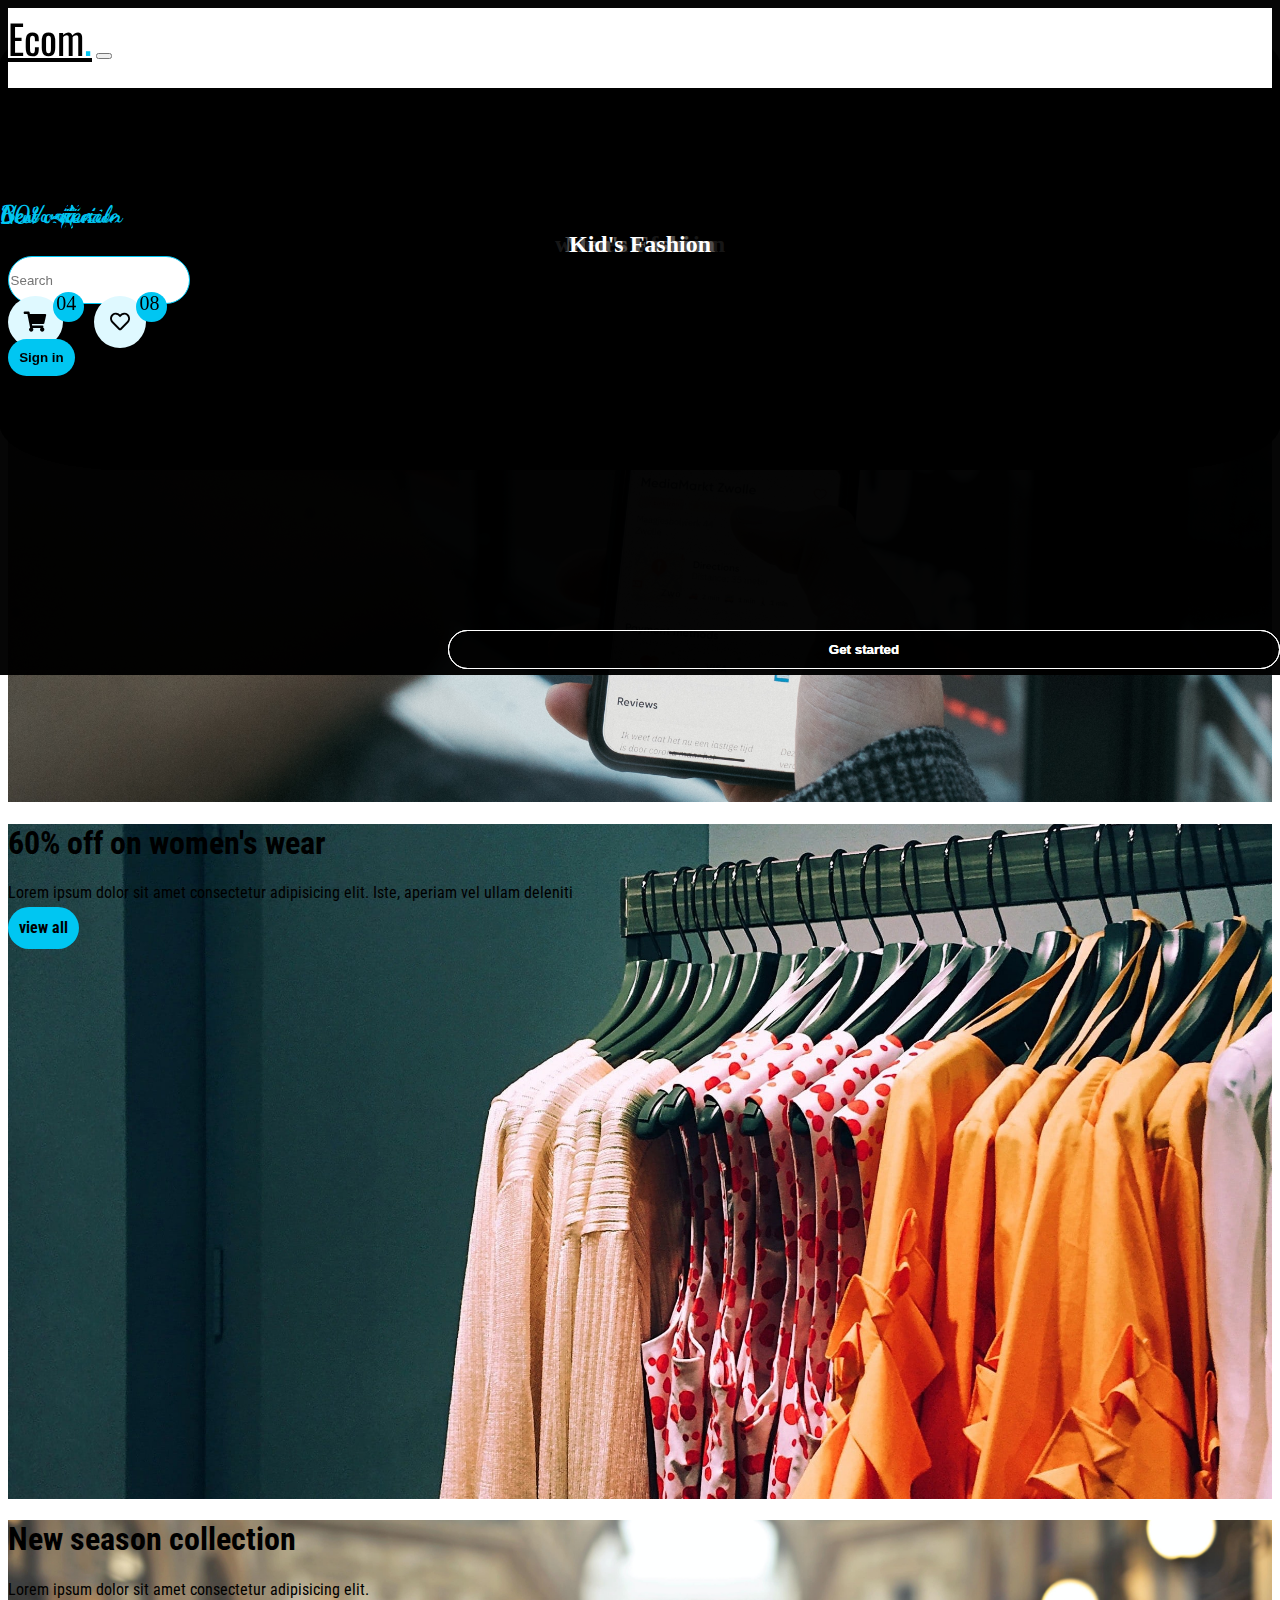
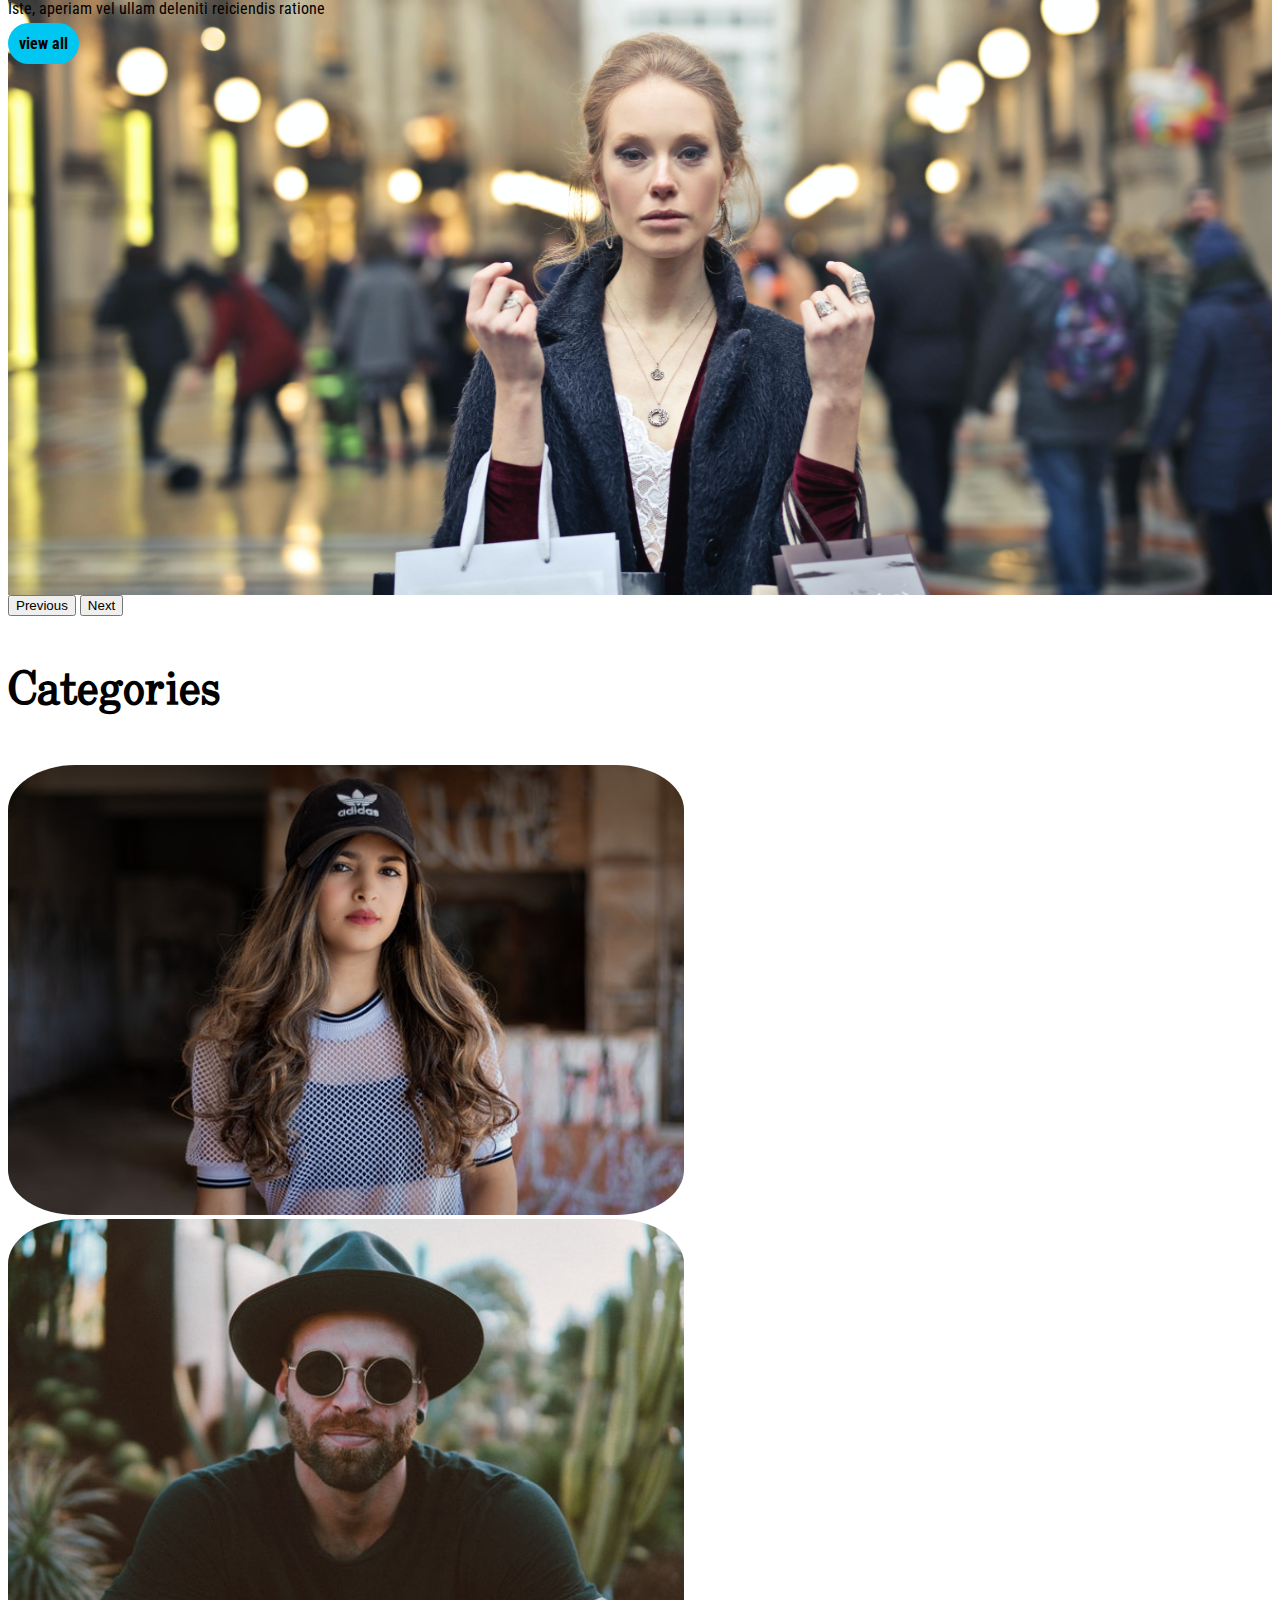
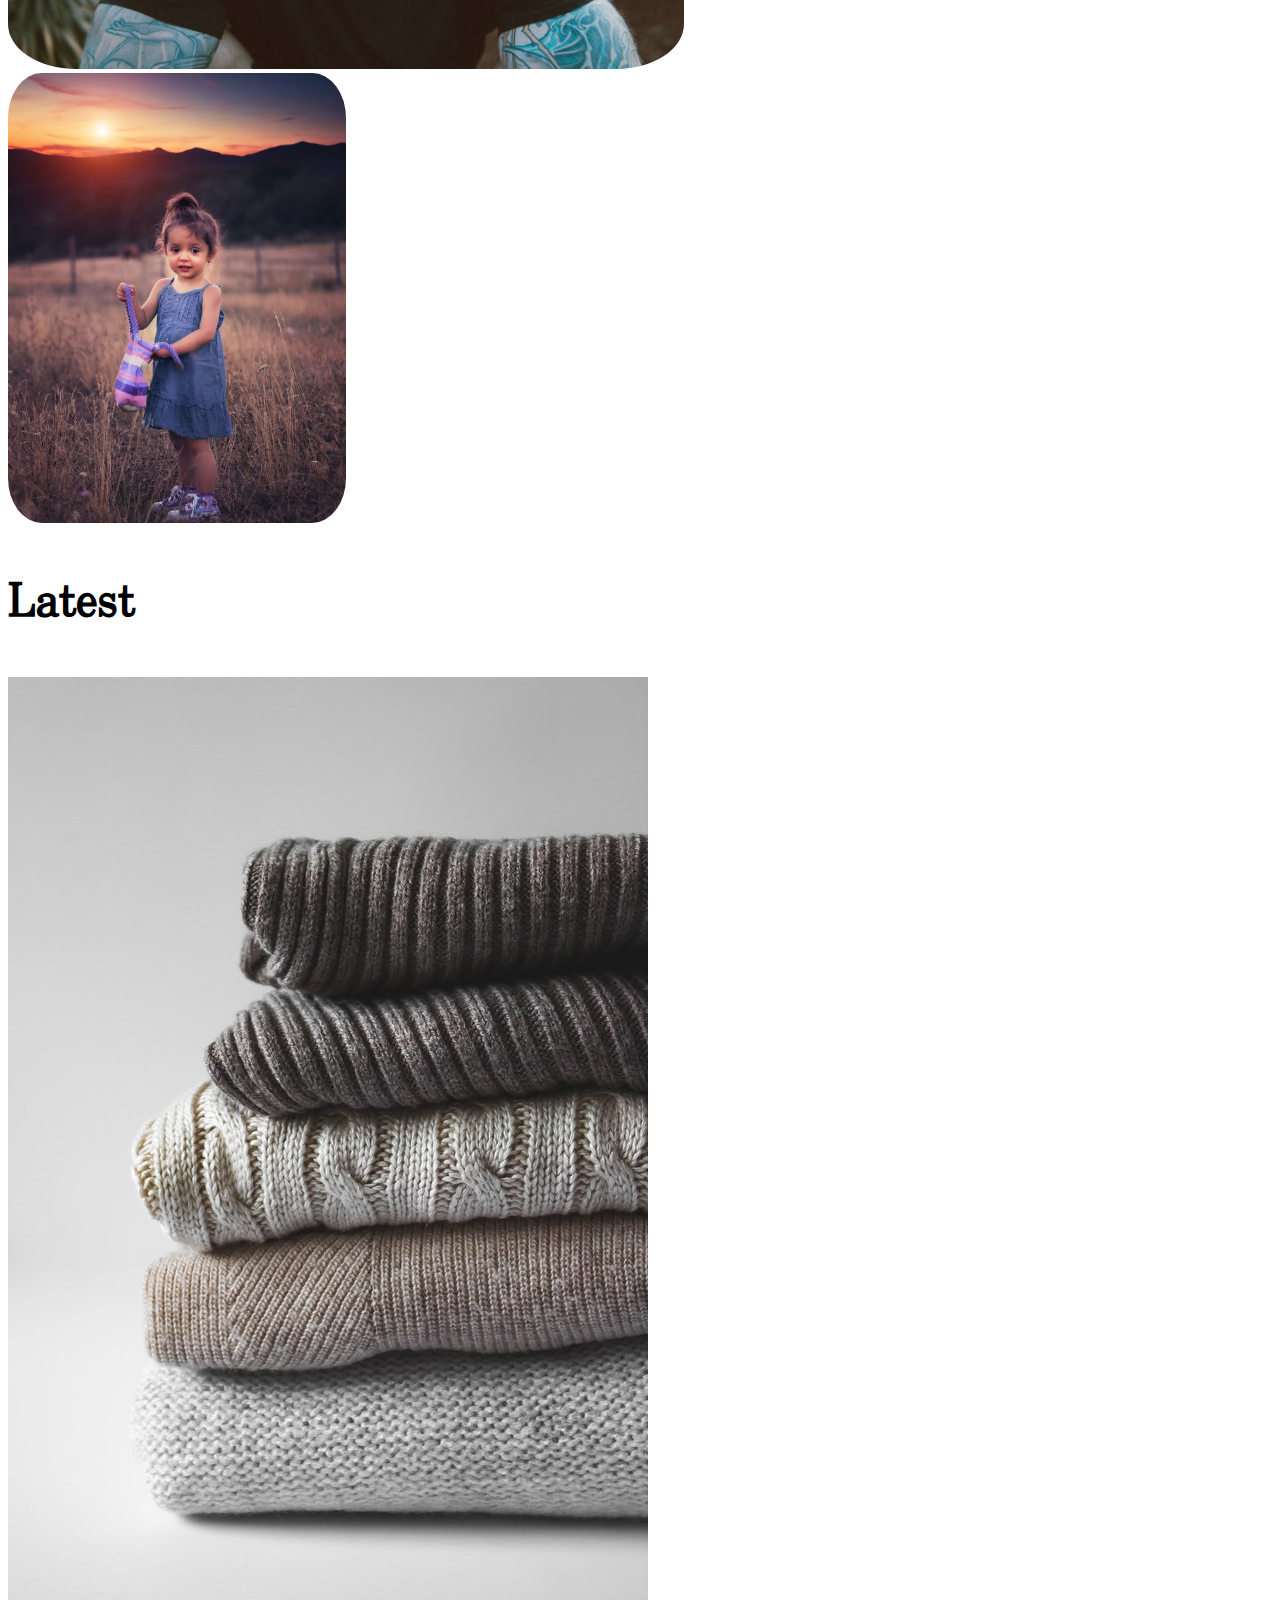
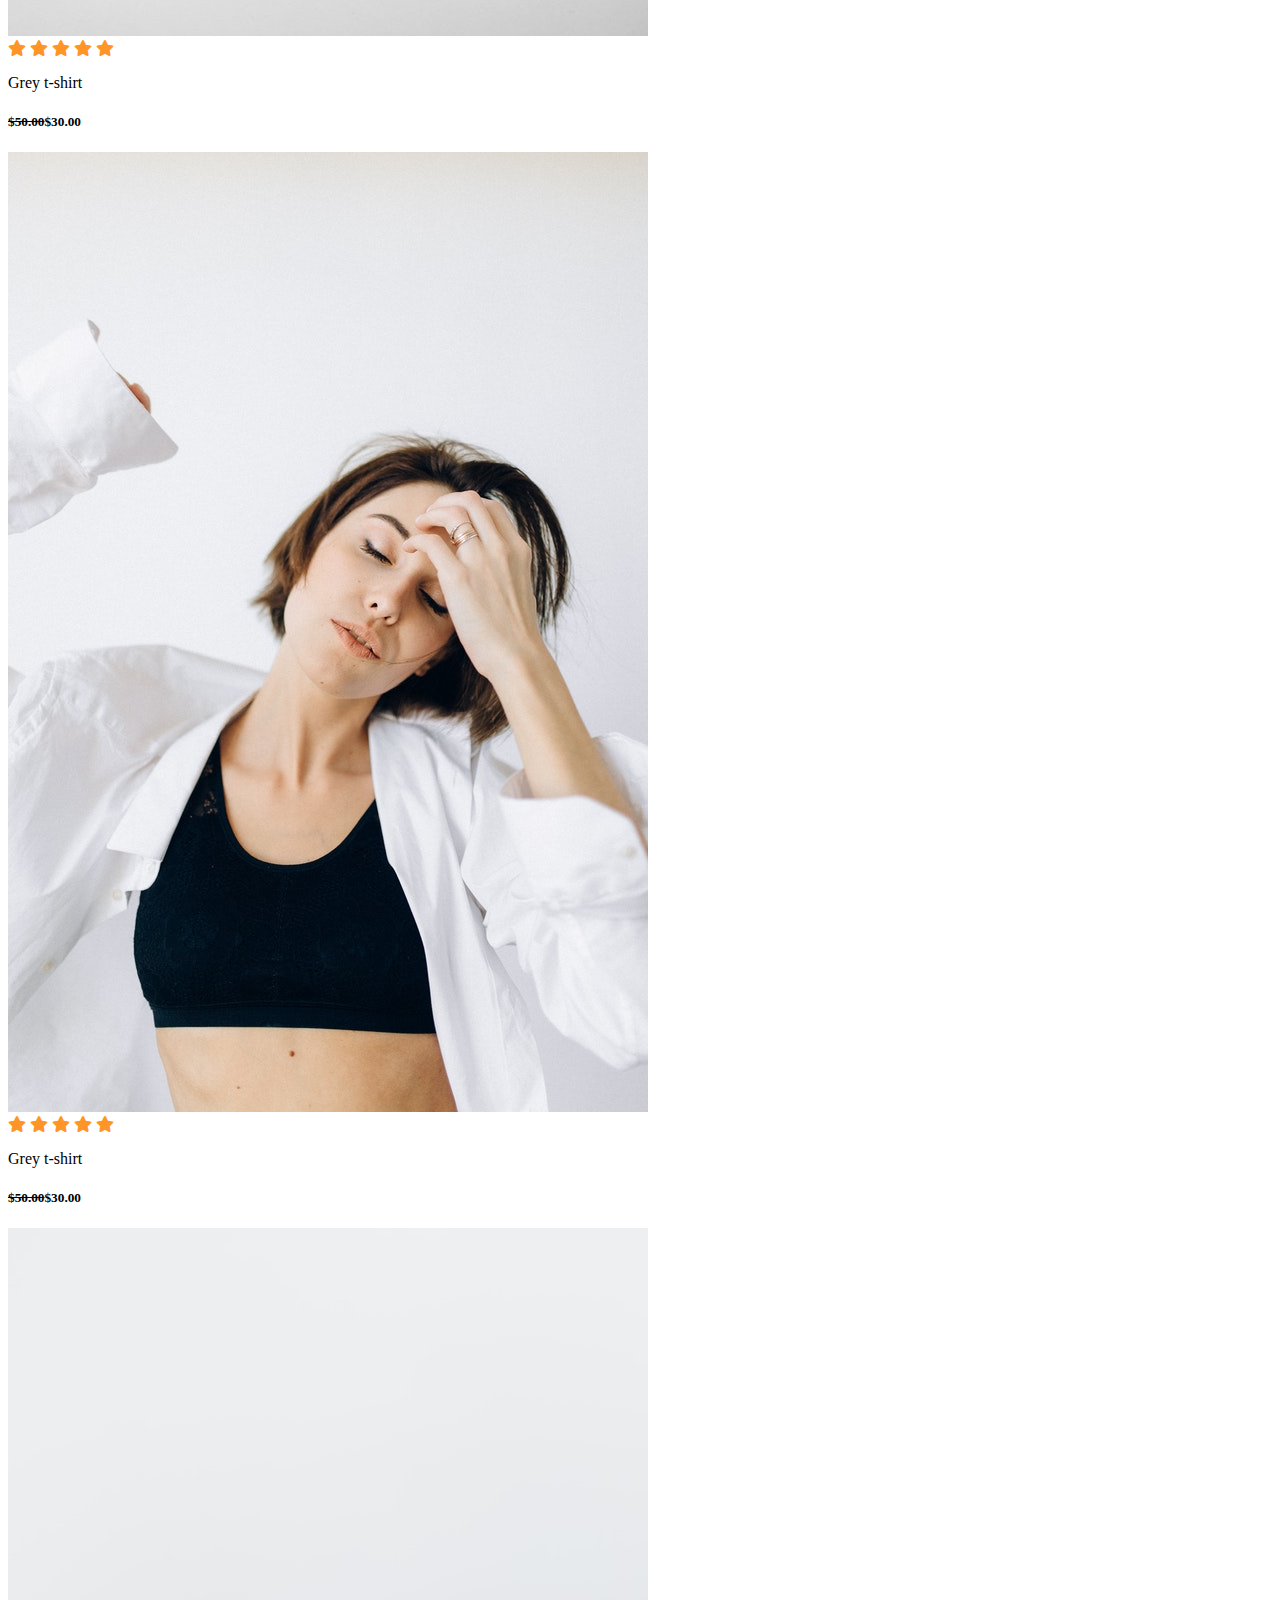
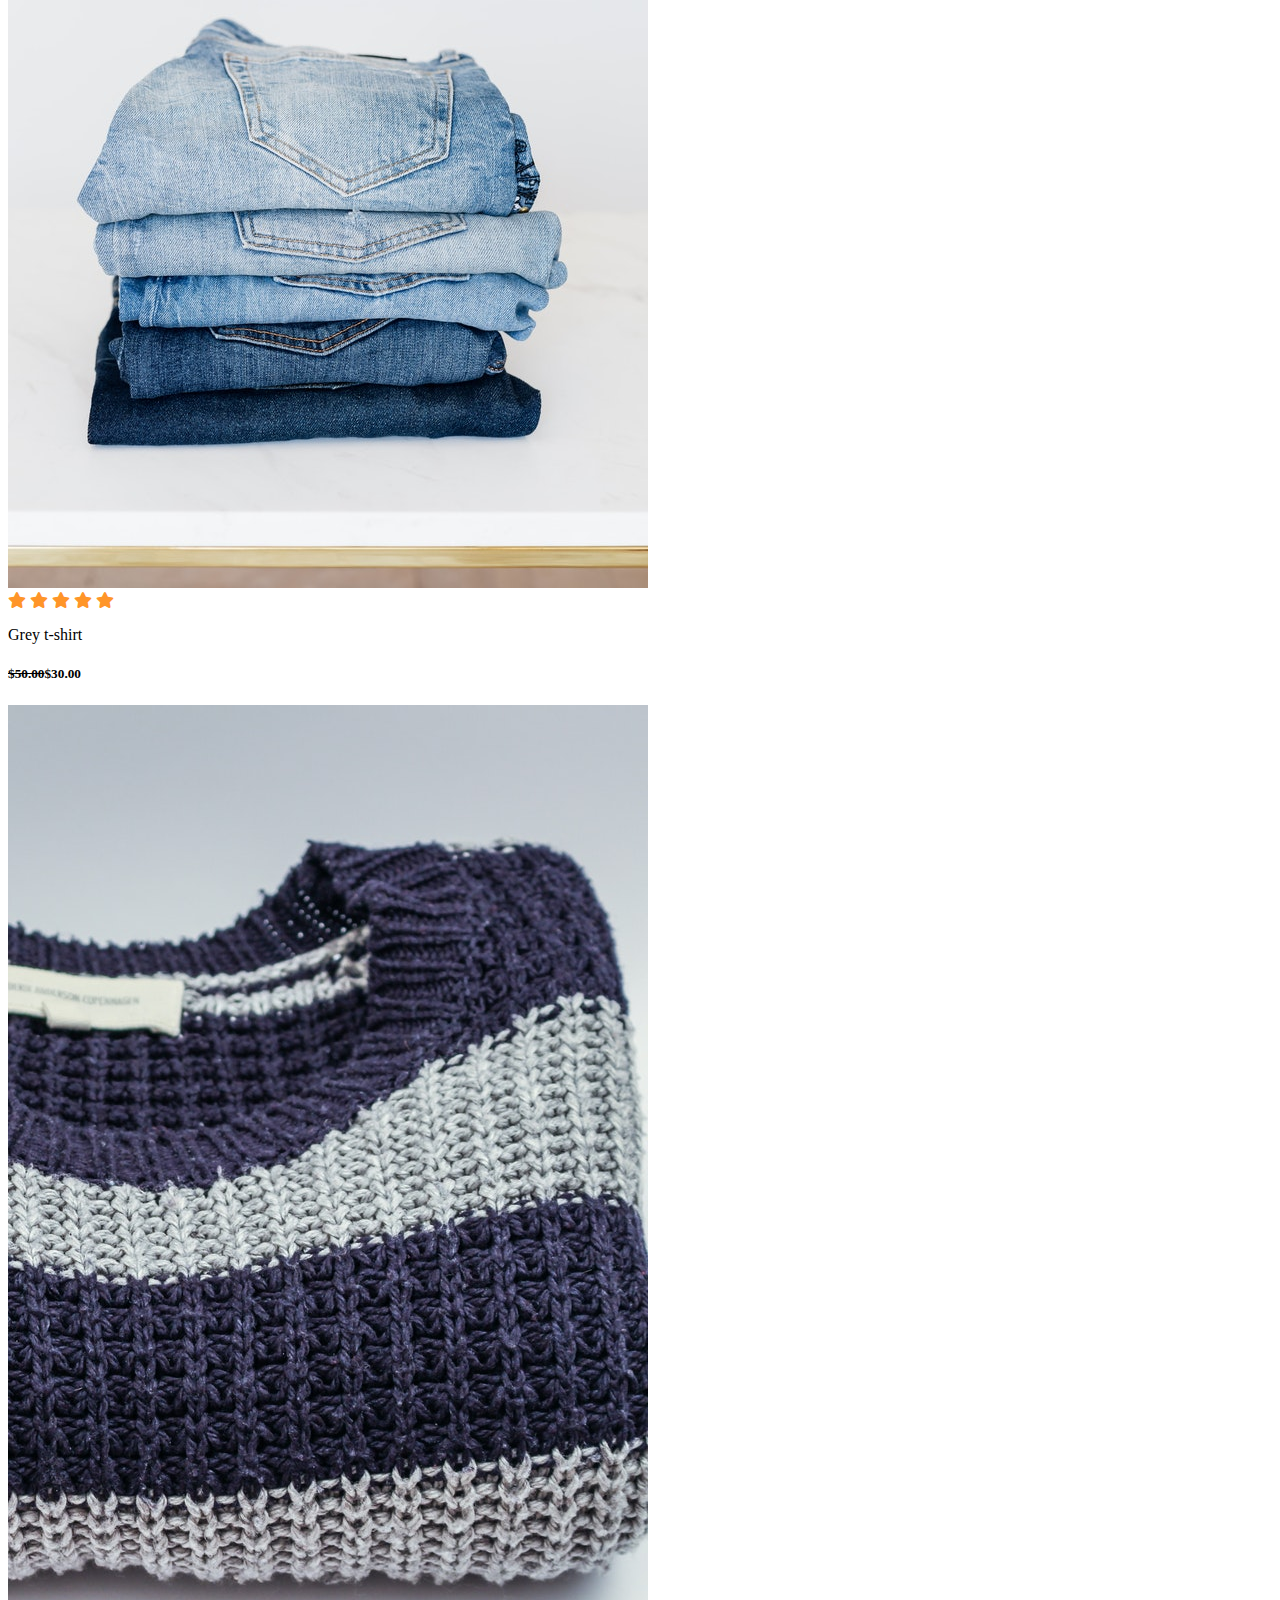
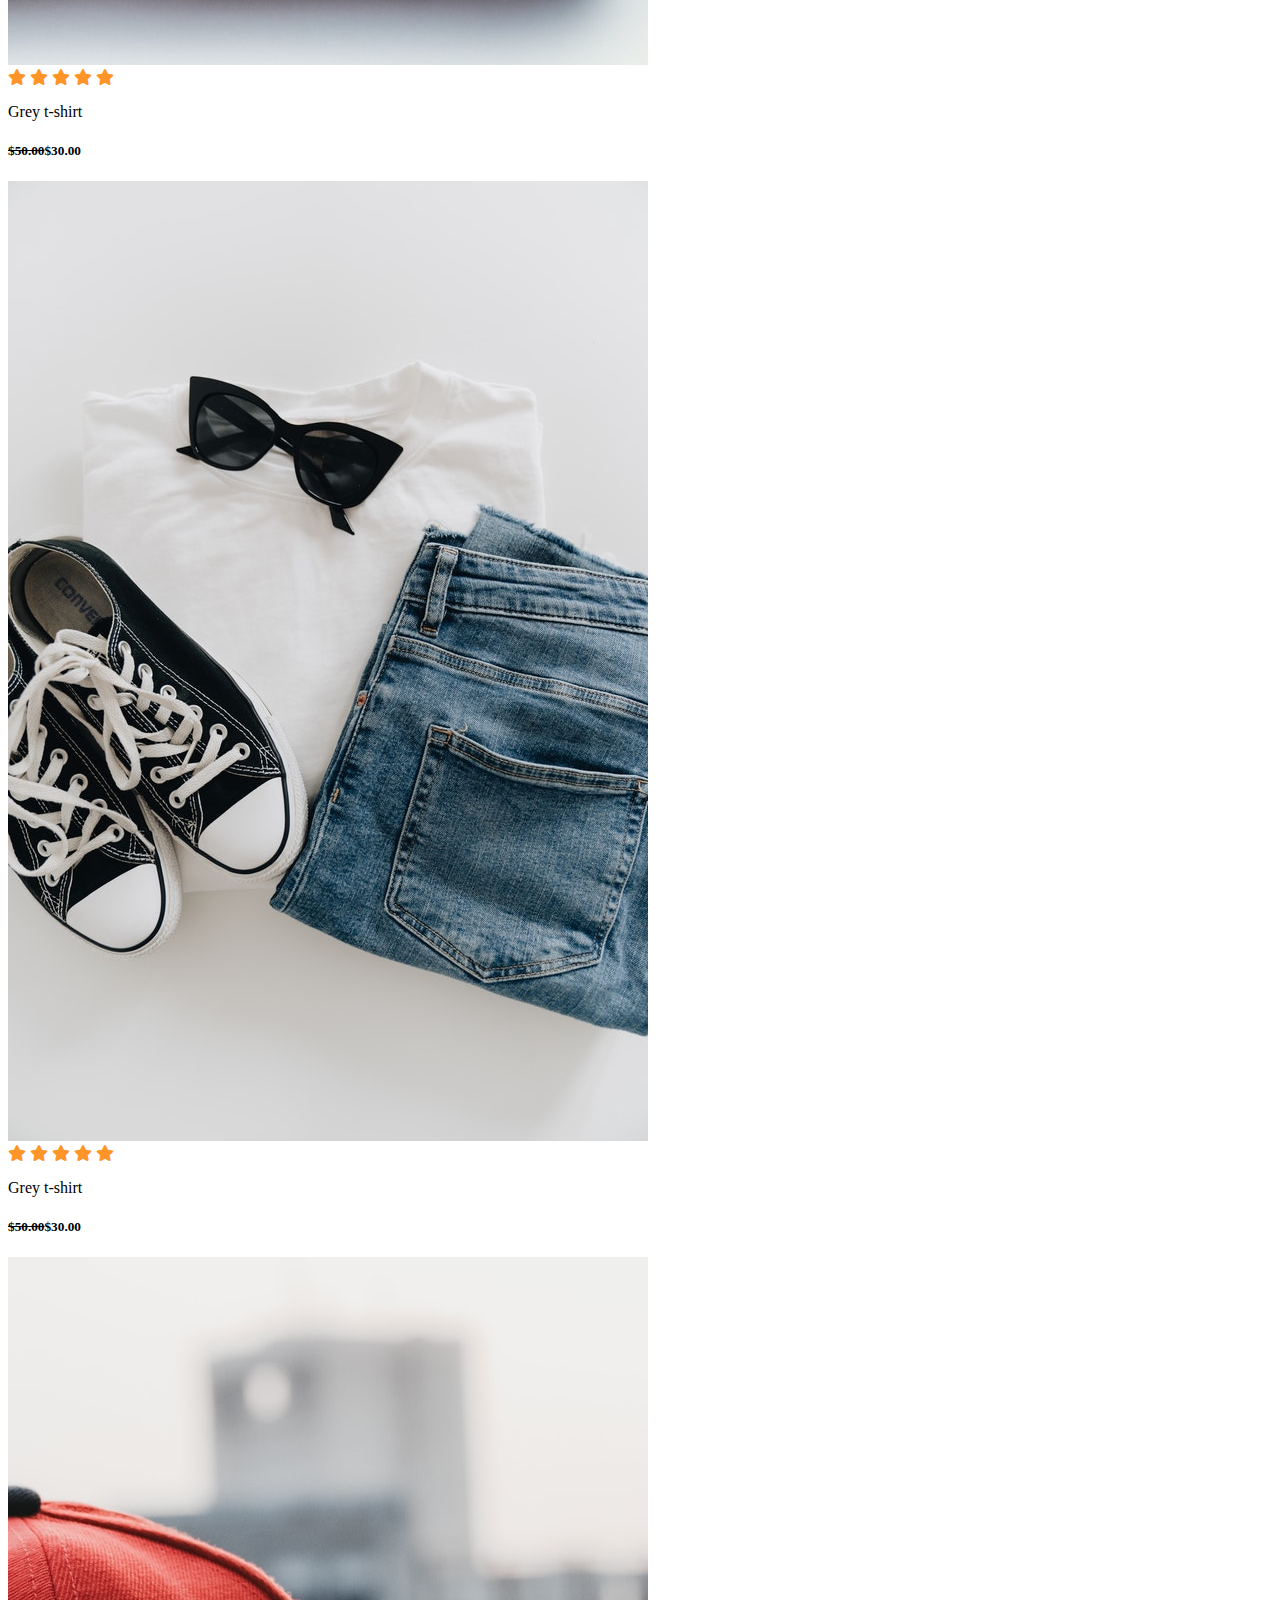
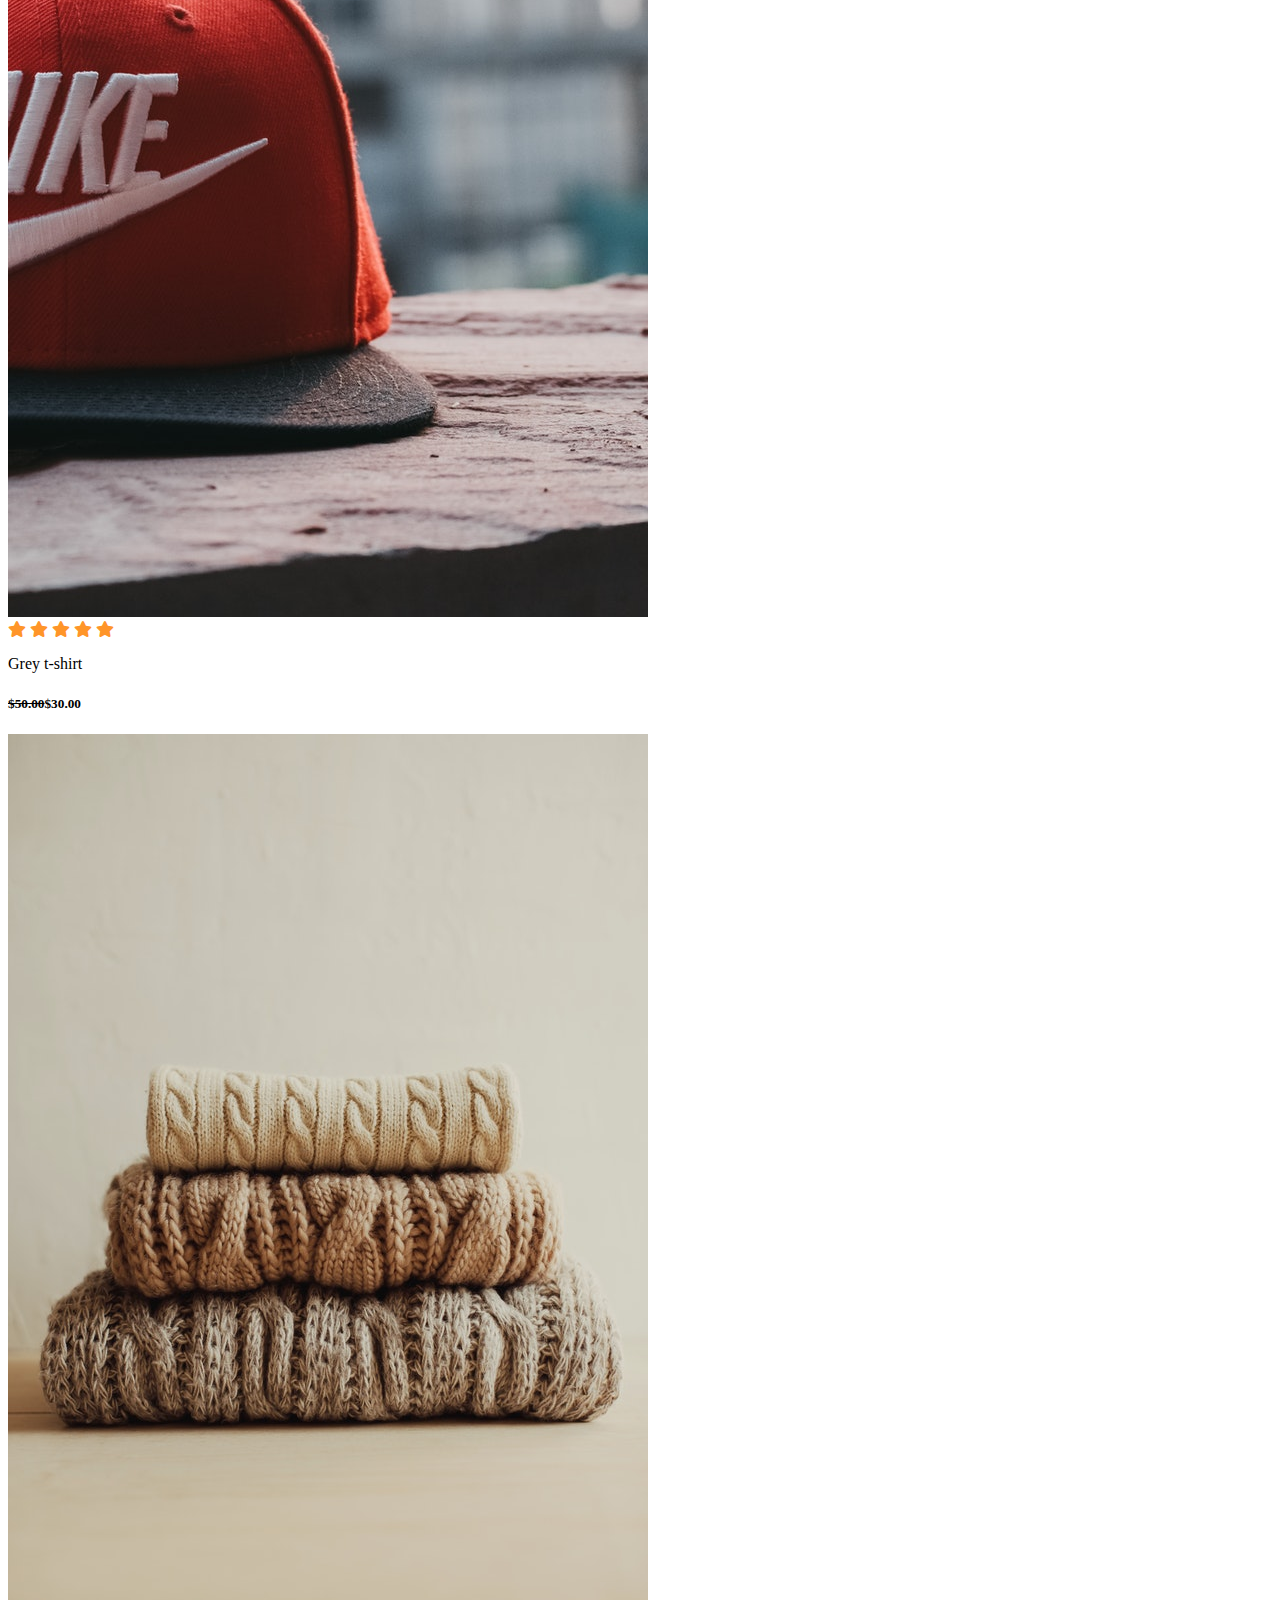
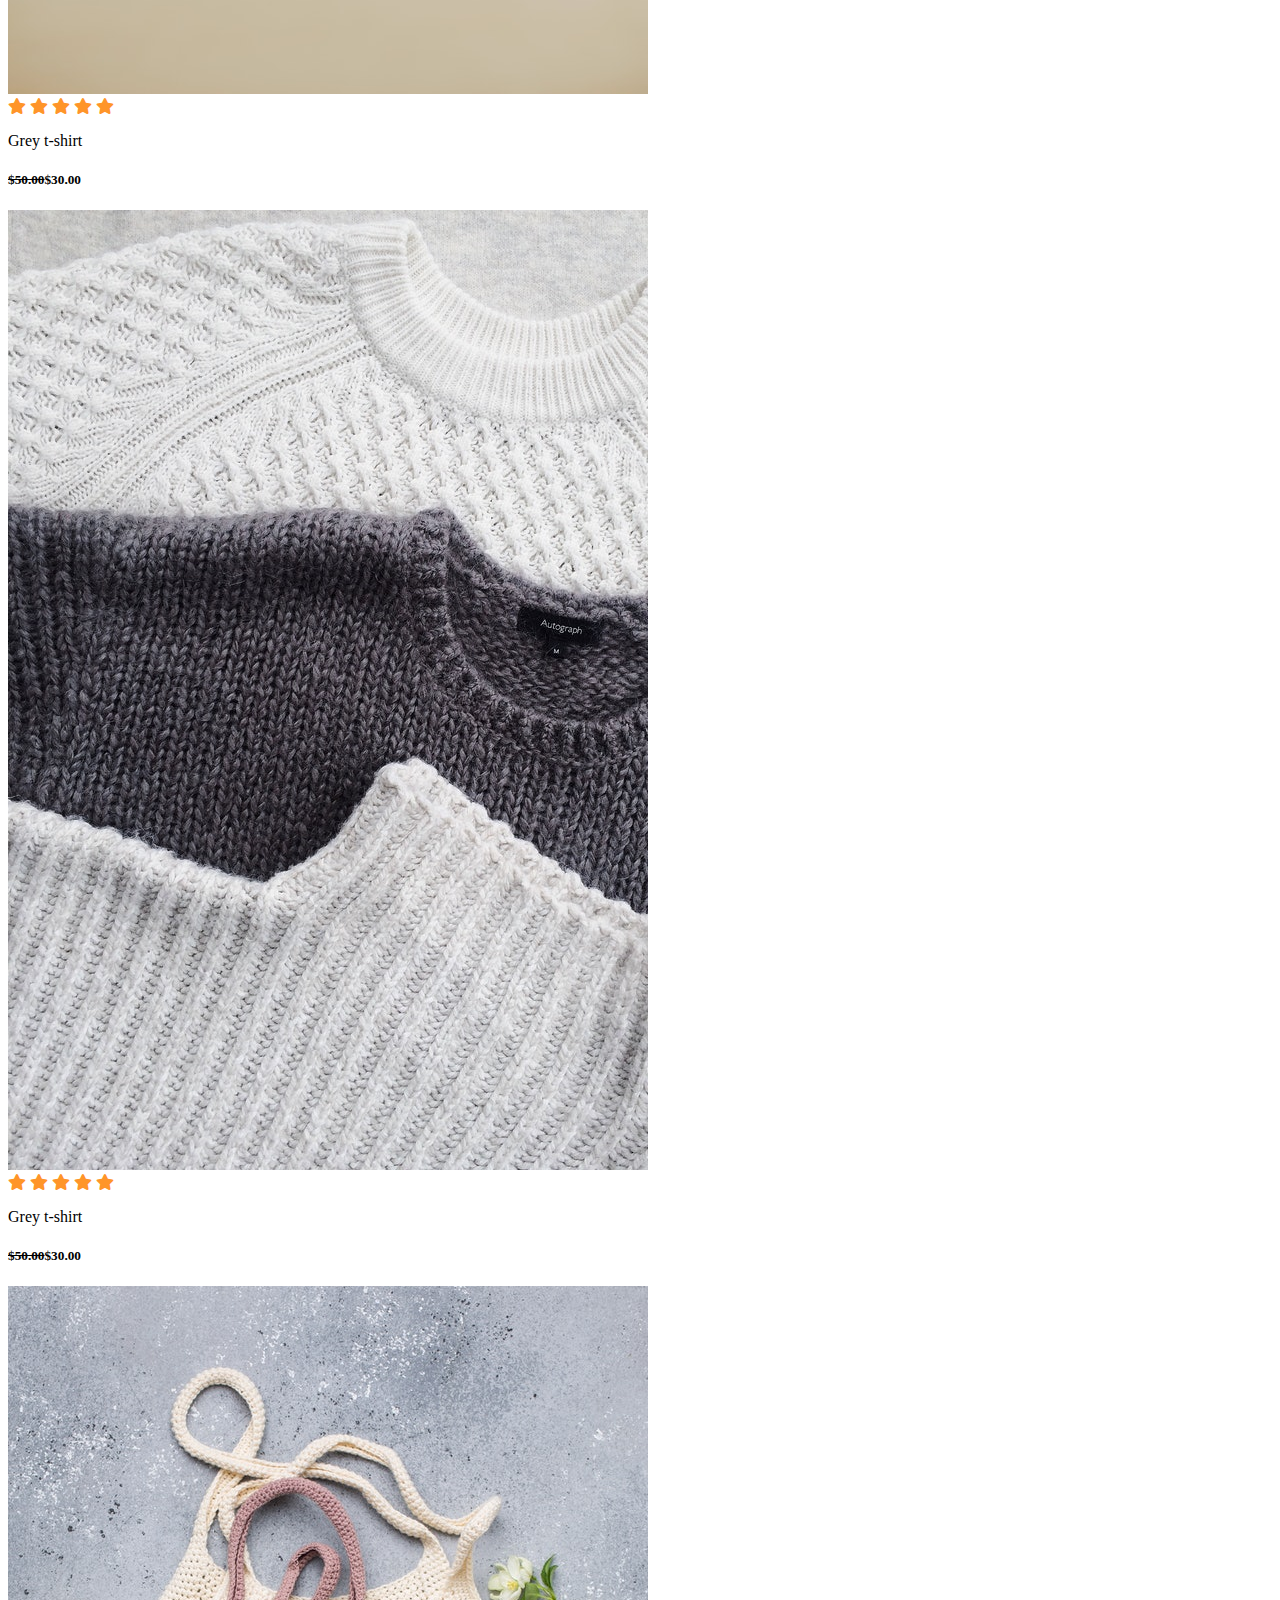
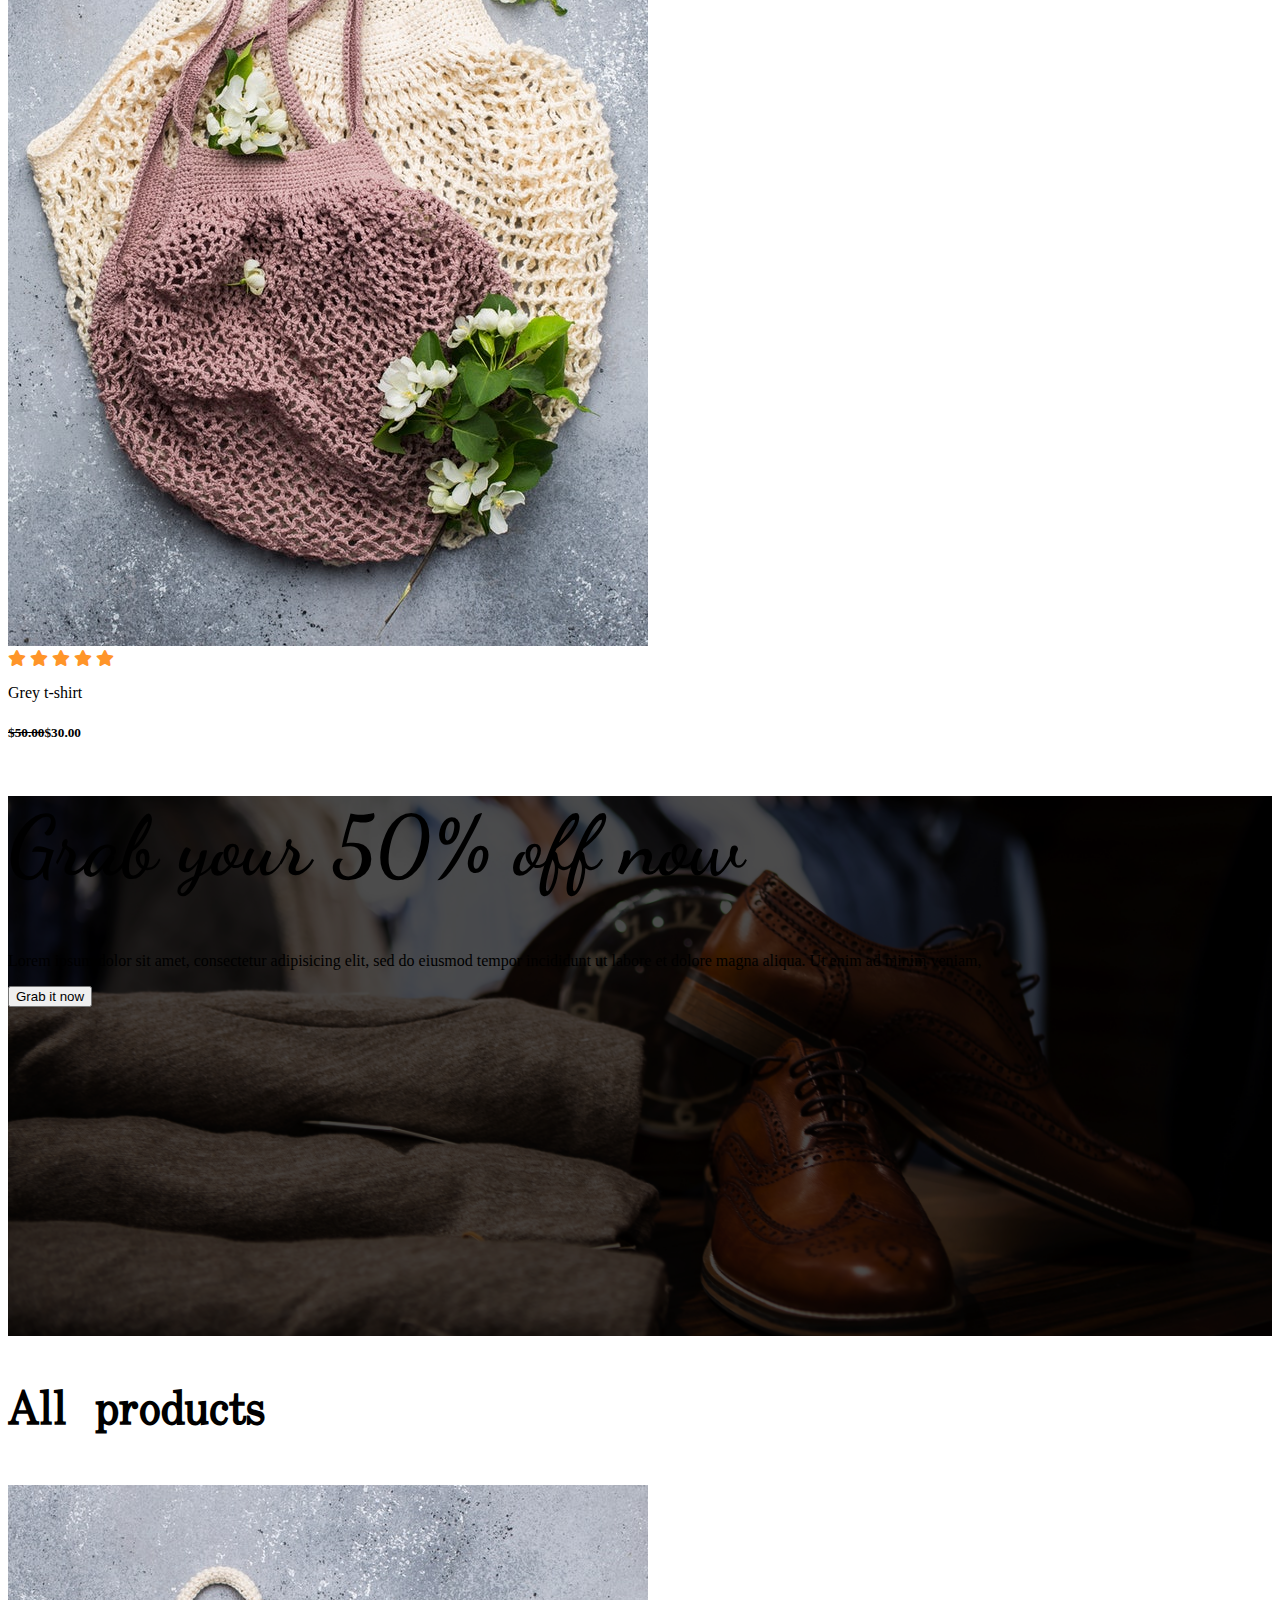
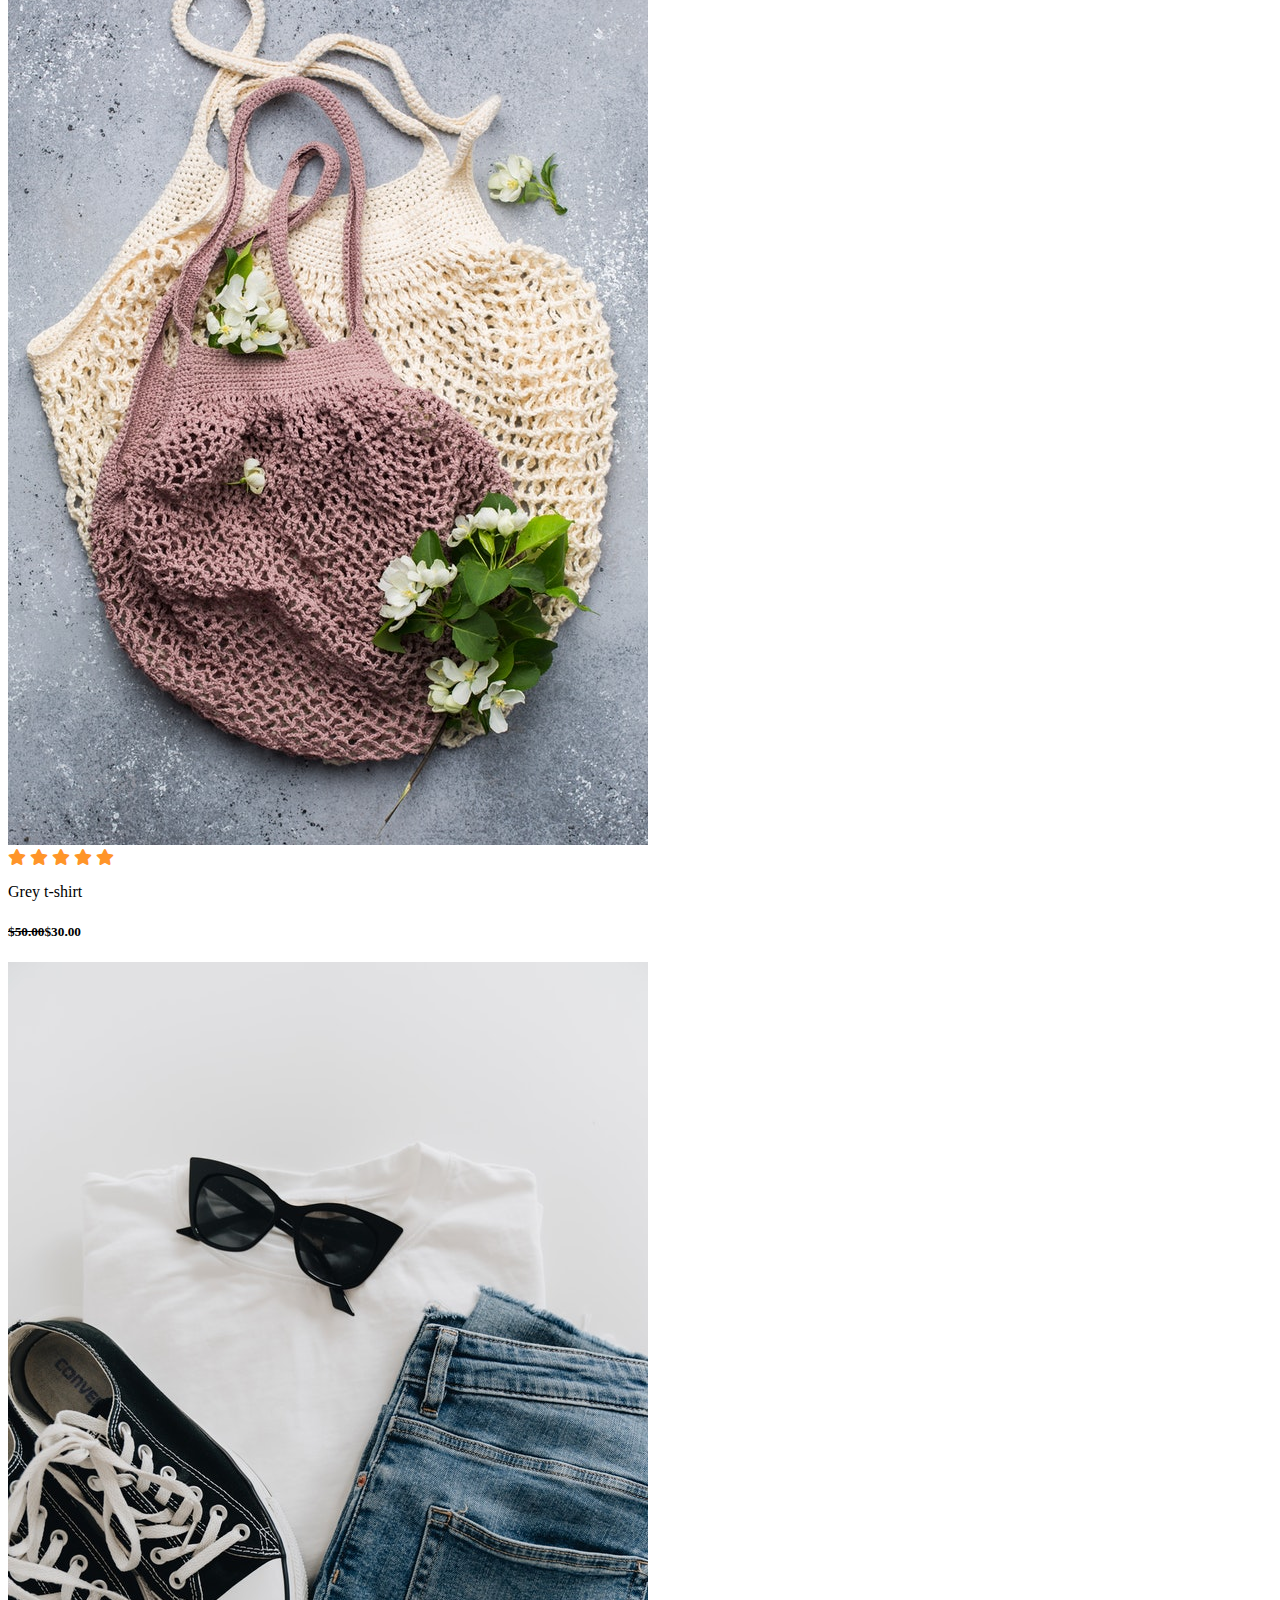
<file: index.html>
<!doctype html>
<html lang="en">
  <head>
    <!-- Required meta tags -->
    <meta charset="utf-8">
    <meta name="viewport" content="width=device-width, initial-scale=1">
    <link rel="stylesheet" href="style.css">
    <link rel="stylesheet" href="mobile.css">
    <!-- Bootstrap CSS -->
    <link rel="stylesheet" href="https://cdnjs.cloudflare.com/ajax/libs/font-awesome/5.15.4/css/all.min.css" integrity="sha512-1ycn6IcaQQ40/MKBW2W4Rhis/DbILU74C1vSrLJxCq57o941Ym01SwNsOMqvEBFlcgUa6xLiPY/NS5R+E6ztJQ==" crossorigin="anonymous" referrerpolicy="no-referrer" />
    <link href="https://cdn.jsdelivr.net/npm/bootstrap@5.0.2/dist/css/bootstrap.min.css" rel="stylesheet" integrity="sha384-EVSTQN3/azprG1Anm3QDgpJLIm9Nao0Yz1ztcQTwFspd3yD65VohhpuuCOmLASjC" crossorigin="anonymous">

    <title>Ecom</title>
  </head>
  <body>
  
    <nav class="navbar navbar-expand-lg navbar-light ">
      <div class="container-fluid">
        <a class="navbar-brand" href="#">Ecom<span class="x">.</span></a>
        <button class="navbar-toggler" type="button" data-bs-toggle="collapse" data-bs-target="#navbarSupportedContent" aria-controls="navbarSupportedContent" aria-expanded="false" aria-label="Toggle navigation">
          <span class="navbar-toggler-icon"></span>
        </button>
        <div class="collapse navbar-collapse" id="navbarSupportedContent">
          <ul class="navbar-nav me-auto mb-2 ms-5 mb-lg-0">
            <li class="nav-item">
              <a class="nav-link active" aria-current="page" href="#">Home</a>
            </li>
            <li class="nav-item">
              <a class="nav-link" href="#">Categories</a>
            </li>
            <li class="nav-item">
              <a class="nav-link" href="#">products</a>
            </li>
            <li class="nav-item">
              <a class="nav-link" href="#">Latest</a>
            </li>
            <li class="nav-item">
              <a class="nav-link" href="#">About</a>
            </li>
            <li class="nav-item">
              <a class="nav-link" href="#">Contact</a>
            </li>
            
            
          </ul>
          <div class="d-flex">
            <input class=" me-2 search" type="search" placeholder="Search" aria-label="Search">
            <span class="icon">
              <a href="/cart.html">
              <i class="fas fa-shopping-cart fa-1x i1"></i>
              </a>
              <span class="icon1">04</span>
              <i class="far fa-heart fa-1x i1"></i>
              <span class="icon1">08</span>
            </span>
            <button class="btn-1" data-bs-toggle="modal" data-bs-target="#exampleModal">Sign in</button>
          </div>
        </div>
      </div>
    </nav>


    <div id="carouselExampleIndicators" class="carousel slide" data-bs-ride="carousel">
      <div class="carousel-indicators">
        <button type="button" data-bs-target="#carouselExampleIndicators" data-bs-slide-to="0" class="active" aria-current="true" aria-label="Slide 1"></button>
        <button type="button" data-bs-target="#carouselExampleIndicators" data-bs-slide-to="1" aria-label="Slide 2"></button>
        <button type="button" data-bs-target="#carouselExampleIndicators" data-bs-slide-to="2" aria-label="Slide 3"></button>
      </div>
      <div class="carousel-inner">
        <div class="carousel-item item1 img-1 active">
          <div class="carousel-caption text-area text-start">
            <h1 class="display-3">New Arrivals</h1>
            <p class="lead">Lorem ipsum dolor, sit amet consectetur <br>
              Veniam aspernatur repudiandae</p>
              <a href="#" class="btn-1">view all</a>
          </div>
        </div>
        <div class="carousel-item item1 img-2">
          <div class="carousel-caption text-area text-center">
            <h1 class="display-3">60% off on women's wear</h1>
            <p class="lead">Lorem ipsum dolor sit amet consectetur adipisicing elit. Iste, aperiam vel ullam deleniti</p>
              <a href="#" class="btn-1">view all</a>
          </div>
        </div>
        <div class="carousel-item item1 img-3">
          <div class="carousel-caption text-area text-end">
            <h1 class="display-3">New season collection</h1>
            <p class="lead">Lorem ipsum dolor sit amet consectetur adipisicing elit. <br>
              Iste, aperiam vel ullam deleniti reiciendis ratione</p>
              <a href="#" class="btn-1">view all</a>
          </div>
        </div>
      </div>
      <button class="carousel-control-prev" type="button" data-bs-target="#carouselExampleIndicators" data-bs-slide="prev">
        <span class="carousel-control-prev-icon" aria-hidden="true"></span>
        <span class="visually-hidden">Previous</span>
      </button>
      <button class="carousel-control-next" type="button" data-bs-target="#carouselExampleIndicators" data-bs-slide="next">
        <span class="carousel-control-next-icon" aria-hidden="true"></span>
        <span class="visually-hidden">Next</span>
      </button>
    </div>
 <section>
   <div class="container text-center">
     <h1 class=" mt-5 mb-5 categories">Categories</h1>
     <div class="row">
       <div class="col-lg-4 mb-5 ">
         <div class="card">
           <h2 class="c-1">New collection</h2>
           <h2 class="c-2 overlay-c">women's fashion</h2>
           <button class="btn-2">Get started</button>
           <img src="images/2.jpg" class="img-card">
         </div>
       </div>
       <div class="col-lg-4 mb-5">
        <div class="card">
          <h2 class="c-1">60% off sale</h2>
          <h2 class="c-2 overlay-c">Men's Fashion</h2>
          <button class="btn-2">Get started</button>
          <img src="images/3.jpg" class="img-card">
        </div>
      </div>
      <div class="col-lg-4">
        <div class="card">
          <h2 class="c-1">Best value</h2>
          <h2 class="c-2 overlay-c">Kid's Fashion</h2>
          <button class="btn-2">Get started</button>
          <img src="images/4.jpg" class="img-card">
        </div>
      </div>
     </div>
   </div>
 </section>

<section>
  <div class="container text-center">
    <h1 class="mb-5 mt-5 categories">Latest</h1>

    <div class="row">
      <div class="col-sm-4">
        <div class="card card-1">
          <a href="/view.html">
          <img src="images/5.jpg" class="card-img-top" alt="">
          </a>
          <div class="card-body">
            <div class="star">
              <i class="fas fa-star"></i>
              <i class="fas fa-star"></i>
              <i class="fas fa-star"></i>
              <i class="fas fa-star"></i>
              <i class="fas fa-star"></i>
            </div>
            <p class="card-text lead">Grey t-shirt</p>
            <h5 class="card-title"><s class="text-danger">$50.00</s>$30.00</h5>
          </div>
        </div>
      </div>

      <div class="col-sm-4">
        <div class="card card-1">
         
          <img src="images/6.jpg" class="card-img-top" alt="">
          
          <div class="card-body">
            <div class="star">
              <i class="fas fa-star"></i>
              <i class="fas fa-star"></i>
              <i class="fas fa-star"></i>
              <i class="fas fa-star"></i>
              <i class="fas fa-star"></i>
            </div>
            <p class="card-text lead">Grey t-shirt</p>
            <h5 class="card-title"><s class="text-danger">$50.00</s>$30.00</h5>
          </div>
        </div>
      </div>

      <div class="col-sm-4">
        <div class="card card-1">
         
          <img src="images/7.jpg" class="card-img-top" alt="">
          
          <div class="card-body">
            <div class="star">
              <i class="fas fa-star"></i>
              <i class="fas fa-star"></i>
              <i class="fas fa-star"></i>
              <i class="fas fa-star"></i>
              <i class="fas fa-star"></i>
            </div>
            <p class="card-text lead">Grey t-shirt</p>
            <h5 class="card-title"><s class="text-danger">$50.00</s>$30.00</h5>
          </div>
        </div>
      </div>
    </div>
    <div class="row">
      <div class="col-sm-4">
        <div class="card card-1">
          <a href="/view.html">
          <img src="images/8.jpg" class="card-img-top" alt="">
          </a>
          <div class="card-body">
            <div class="star">
              <i class="fas fa-star"></i>
              <i class="fas fa-star"></i>
              <i class="fas fa-star"></i>
              <i class="fas fa-star"></i>
              <i class="fas fa-star"></i>
            </div>
            <p class="card-text lead">Grey t-shirt</p>
            <h5 class="card-title"><s class="text-danger">$50.00</s>$30.00</h5>
          </div>
        </div>
      </div>
      <div class="col-sm-4">
        <div class="card card-1">
         
          <img src="images/9.jpg" class="card-img-top" alt="">
          
          <div class="card-body">
            <div class="star">
              <i class="fas fa-star"></i>
              <i class="fas fa-star"></i>
              <i class="fas fa-star"></i>
              <i class="fas fa-star"></i>
              <i class="fas fa-star"></i>
            </div>
            <p class="card-text lead">Grey t-shirt</p>
            <h5 class="card-title"><s class="text-danger">$50.00</s>$30.00</h5>
          </div>
        </div>
      </div>

      <div class="col-sm-4">
        <div class="card card-1">
         
          <img src="images/10.jpg" class="card-img-top" alt="">
          
          <div class="card-body">
            <div class="star">
              <i class="fas fa-star"></i>
              <i class="fas fa-star"></i>
              <i class="fas fa-star"></i>
              <i class="fas fa-star"></i>
              <i class="fas fa-star"></i>
            </div>
            <p class="card-text lead">Grey t-shirt</p>
            <h5 class="card-title"><s class="text-danger">$50.00</s>$30.00</h5>
          </div>
        </div>
      </div>

      <div class="row">
        <div class="col-sm-4">
          <div class="card card-1">
            <a href="/view.html">
            <img src="images/11.jpg" class="card-img-top" alt="">
            </a>
            <div class="card-body">
              <div class="star">
                <i class="fas fa-star"></i>
                <i class="fas fa-star"></i>
                <i class="fas fa-star"></i>
                <i class="fas fa-star"></i>
                <i class="fas fa-star"></i>
              </div>
              <p class="card-text lead">Grey t-shirt</p>
              <h5 class="card-title"><s class="text-danger">$50.00</s>$30.00</h5>
            </div>
          </div>
        </div>
        <div class="col-sm-4">
          <div class="card card-1">
           
            <img src="images/12.jpg" class="card-img-top" alt="">
            
            <div class="card-body">
              <div class="star">
                <i class="fas fa-star"></i>
                <i class="fas fa-star"></i>
                <i class="fas fa-star"></i>
                <i class="fas fa-star"></i>
                <i class="fas fa-star"></i>
              </div>
              <p class="card-text lead">Grey t-shirt</p>
              <h5 class="card-title"><s class="text-danger">$50.00</s>$30.00</h5>
            </div>
          </div>
        </div>
  
        <div class="col-sm-4">
          <div class="card card-1">
           
            <img src="images/13.jpg" class="card-img-top" alt="">
            
            <div class="card-body">
              <div class="star">
                <i class="fas fa-star"></i>
                <i class="fas fa-star"></i>
                <i class="fas fa-star"></i>
                <i class="fas fa-star"></i>
                <i class="fas fa-star"></i>
              </div>
              <p class="card-text lead">Grey t-shirt</p>
              <h5 class="card-title"><s class="text-danger">$50.00</s>$30.00</h5>
            </div>
          </div>
        </div>
  
</section>
<section class="image-hero mb-5 mt-5">
  <div class="d-flex flex-column align-items-center justify-content-center overlay">
    <div class="container">
      <div class="row">
        <div class="col-md-8">
          <h1 class="tex text-white">
            Grab your 50% off now
          </h1>
          <p class="about-p text-white">Lorem ipsum dolor sit amet, consectetur adipisicing elit, sed do eiusmod tempor incididunt ut labore et dolore magna aliqua. Ut enim ad minim veniam,</p>
          </div>
          
          <div class="col-lg-4 d-flex flex-column align-items-center justify-content-center"> 
            <button class="btn btn-info"> Grab it now</button>
          </div>
        </div>
      </div>
    </div>
  </div>
</section>
<section>
  <div class="container text-center">
    <h1 class="mb-5 mt-5 categories">All products</h1>

    <div class="row">
      <div class="col-sm-4">
        <div class="card card-1">
          <a href="/view.html">
          <img src="images/13.jpg" class="card-img-top" alt="">
          </a>
          <div class="card-body">
            <div class="star">
              <i class="fas fa-star"></i>
              <i class="fas fa-star"></i>
              <i class="fas fa-star"></i>
              <i class="fas fa-star"></i>
              <i class="fas fa-star"></i>
            </div>
            <p class="card-text lead">Grey t-shirt</p>
            <h5 class="card-title"><s class="text-danger">$50.00</s>$30.00</h5>
          </div>
        </div>
      </div>

      <div class="col-sm-4">
        <div class="card card-1">
         
          <img src="images/9.jpg" class="card-img-top" alt="">
          
          <div class="card-body">
            <div class="star">
              <i class="fas fa-star"></i>
              <i class="fas fa-star"></i>
              <i class="fas fa-star"></i>
              <i class="fas fa-star"></i>
              <i class="fas fa-star"></i>
            </div>
            <p class="card-text lead">Grey t-shirt</p>
            <h5 class="card-title"><s class="text-danger">$50.00</s>$30.00</h5>
          </div>
        </div>
      </div>

      <div class="col-sm-4">
        <div class="card card-1">
         
          <img src="images/15.jpg" class="card-img-top" alt="">
          
          <div class="card-body">
            <div class="star">
              <i class="fas fa-star"></i>
              <i class="fas fa-star"></i>
              <i class="fas fa-star"></i>
              <i class="fas fa-star"></i>
              <i class="fas fa-star"></i>
            </div>
            <p class="card-text lead">Grey t-shirt</p>
            <h5 class="card-title"><s class="text-danger">$50.00</s>$30.00</h5>
          </div>
        </div>
      </div>
    </div>
    <div class="row">
      <div class="col-sm-4">
        <div class="card card-1">
          <a href="/view.html">
          <img src="images/16.jpg" class="card-img-top" alt="">
          </a>
          <div class="card-body">
            <div class="star">
              <i class="fas fa-star"></i>
              <i class="fas fa-star"></i>
              <i class="fas fa-star"></i>
              <i class="fas fa-star"></i>
              <i class="fas fa-star"></i>
            </div>
            <p class="card-text lead">Grey t-shirt</p>
            <h5 class="card-title"><s class="text-danger">$50.00</s>$30.00</h5>
          </div>
        </div>
      </div>
      <div class="col-sm-4">
        <div class="card card-1">
         
          <img src="images/10.jpg" class="card-img-top" alt="">
          
          <div class="card-body">
            <div class="star">
              <i class="fas fa-star"></i>
              <i class="fas fa-star"></i>
              <i class="fas fa-star"></i>
              <i class="fas fa-star"></i>
              <i class="fas fa-star"></i>
            </div>
            <p class="card-text lead">Grey t-shirt</p>
            <h5 class="card-title"><s class="text-danger">$50.00</s>$30.00</h5>
          </div>
        </div>
      </div>

      <div class="col-sm-4">
        <div class="card card-1">
         
          <img src="images/18.jpg" class="card-img-top" alt="">
          
          <div class="card-body">
            <div class="star">
              <i class="fas fa-star"></i>
              <i class="fas fa-star"></i>
              <i class="fas fa-star"></i>
              <i class="fas fa-star"></i>
              <i class="fas fa-star"></i>
            </div>
            <p class="card-text lead">Grey t-shirt</p>
            <h5 class="card-title"><s class="text-danger">$50.00</s>$30.00</h5>
          </div>
        </div>
      </div>

      <div class="row">
        <div class="col-sm-4">
          <div class="card card-1">
            <a href="/view.html">
            <img src="images/19.jpg" class="card-img-top" alt="">
            </a>
            <div class="card-body">
              <div class="star">
                <i class="fas fa-star"></i>
                <i class="fas fa-star"></i>
                <i class="fas fa-star"></i>
                <i class="fas fa-star"></i>
                <i class="fas fa-star"></i>
              </div>
              <p class="card-text lead">Grey t-shirt</p>
              <h5 class="card-title"><s class="text-danger">$50.00</s>$30.00</h5>
            </div>
          </div>
        </div>
        <div class="col-sm-4">
          <div class="card card-1">
           
            <img src="images/20.jpg" class="card-img-top" alt="">
            
            <div class="card-body">
              <div class="star">
                <i class="fas fa-star"></i>
                <i class="fas fa-star"></i>
                <i class="fas fa-star"></i>
                <i class="fas fa-star"></i>
                <i class="fas fa-star"></i>
              </div>
              <p class="card-text lead">Grey t-shirt</p>
              <h5 class="card-title"><s class="text-danger">$50.00</s>$30.00</h5>
            </div>
          </div>
        </div>
  
        <div class="col-sm-4">
          <div class="card card-1">
           
            <img src="images/21.jpg" class="card-img-top" alt="">
            
            <div class="card-body">
              <div class="star">
                <i class="fas fa-star"></i>
                <i class="fas fa-star"></i>
                <i class="fas fa-star"></i>
                <i class="fas fa-star"></i>
                <i class="fas fa-star"></i>
              </div>
              <p class="card-text lead">Grey t-shirt</p>
              <h5 class="card-title"><s class="text-danger">$50.00</s>$30.00</h5>
            </div>
          </div>
        </div>
        </div>
        </div>
        <br>
  <a href="/products.html" class="btn-1 btn-a mb-3 mt-5">View all products</a>
</section>
<section class="services">
  <div class="container">
    <h1 class="mb-5 mt-5 categories text-center">Services</h1>
  
  <div class="row">
    <div class="col-lg-4">
      <i class="far fa-paper-plane fa-2x mb-3"></i>
      <h3>Fast delivery</h3>
      <p class="lead">Lorem ipsum dolor sit amet, consectetur adipisicing elit. Quo, eos laborum assumenda iusto nisi provident.</p>
    </div>
    <div class="col-lg-4">
      <i class="far fa-credit-card fa-2x mb-3"></i>
      <h3>Fast delivery</h3>
      <p class="lead">Lorem ipsum dolor sit amet, consectetur adipisicing elit. Quo, eos laborum assumenda iusto nisi provident.</p>
    </div>
    <div class="col-lg-4">
      <i class="far fa-money-bill-alt fa-2x mb-3"></i>
      <h3>Fast delivery</h3>
      <p class="lead">Lorem ipsum dolor sit amet, consectetur adipisicing elit. Quo, eos laborum assumenda iusto nisi provident.</p>
    </div>
  </div>
  </div>
</section>
<footer class="mt-5">
<h1>Ec<span class="x">om.</span></h1>
<p>&copy 2021</p>
</footer>




    
    





    <div class="modal fade" id="exampleModal" tabindex="-1" aria-labelledby="exampleModalLabel" aria-hidden="true">
      <div class="modal-dialog">
        <div class="modal-content">
          <div class="modal-header">
            <h5 class="modal-title" id="exampleModalLabel">sign in</h5>
            <button type="button" class="btn-close" data-bs-dismiss="modal" aria-label="Close"></button>
          </div>
          <div class="modal-body">
            <form>
              <label>Name</label>
              <input type="text" class="form-control" placeholder="your name">
              <label>email</label>
              <input type="email" class="form-control" placeholder="email">
              <label>phone number</label>
              <input type="text" class="form-control" placeholder="phone number">
            </form>
          </div>
          <div class="modal-footer">
          
            <button type="button" class="btn-1">sign in</button>
          </div>
        </div>
      </div>
    </div>
  
    <script src="https://cdn.jsdelivr.net/npm/bootstrap@5.0.2/dist/js/bootstrap.bundle.min.js" integrity="sha384-MrcW6ZMFYlzcLA8Nl+NtUVF0sA7MsXsP1UyJoMp4YLEuNSfAP+JcXn/tWtIaxVXM" crossorigin="anonymous"></script>

   
  </body>
</html>
</file>
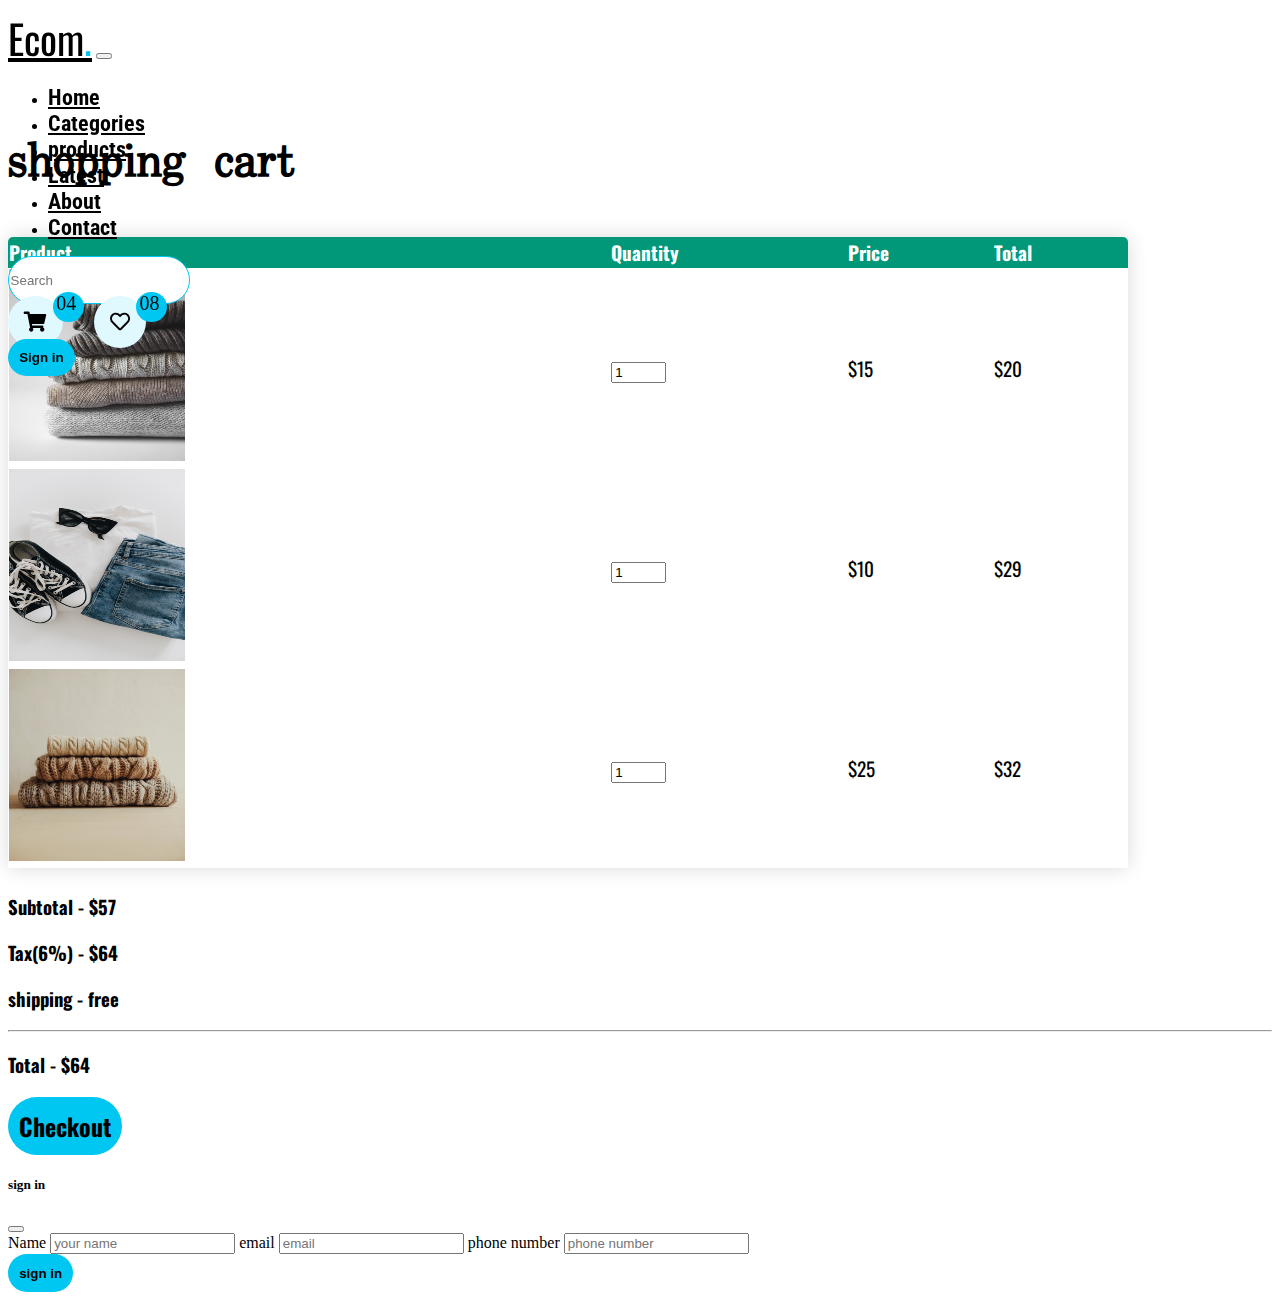
<file: cart.html>
<!doctype html>
<html lang="en">
  <head>
    <!-- Required meta tags -->
    <meta charset="utf-8">
    <meta name="viewport" content="width=device-width, initial-scale=1">
    <link rel="stylesheet" href="style.css">
    <link rel="stylesheet" href="mobile.css">
    <!-- Bootstrap CSS -->
    <link rel="stylesheet" href="https://cdnjs.cloudflare.com/ajax/libs/font-awesome/5.15.4/css/all.min.css" integrity="sha512-1ycn6IcaQQ40/MKBW2W4Rhis/DbILU74C1vSrLJxCq57o941Ym01SwNsOMqvEBFlcgUa6xLiPY/NS5R+E6ztJQ==" crossorigin="anonymous" referrerpolicy="no-referrer" />
    <link href="https://cdn.jsdelivr.net/npm/bootstrap@5.0.2/dist/css/bootstrap.min.css" rel="stylesheet" integrity="sha384-EVSTQN3/azprG1Anm3QDgpJLIm9Nao0Yz1ztcQTwFspd3yD65VohhpuuCOmLASjC" crossorigin="anonymous">

    <title>Ecom</title>
  </head>
  <body>
  
    <nav class="navbar navbar-expand-lg navbar-light ">
      <div class="container-fluid">
        <a class="navbar-brand" href="/index.html">Ecom<span class="x">.</span></a>
        <button class="navbar-toggler" type="button" data-bs-toggle="collapse" data-bs-target="#navbarSupportedContent" aria-controls="navbarSupportedContent" aria-expanded="false" aria-label="Toggle navigation">
          <span class="navbar-toggler-icon"></span>
        </button>
        <div class="collapse navbar-collapse" id="navbarSupportedContent">
          <ul class="navbar-nav me-auto mb-2 ms-5 mb-lg-0">
            <li class="nav-item">
              <a class="nav-link active" aria-current="page" href="#">Home</a>
            </li>
            <li class="nav-item">
              <a class="nav-link" href="#">Categories</a>
            </li>
            <li class="nav-item">
              <a class="nav-link" href="#">products</a>
            </li>
            <li class="nav-item">
              <a class="nav-link" href="#">Latest</a>
            </li>
            <li class="nav-item">
              <a class="nav-link" href="#">About</a>
            </li>
            <li class="nav-item">
              <a class="nav-link" href="#">Contact</a>
            </li>
            
            
          </ul>
          <div class="d-flex">
            <input class=" me-2 search" type="search" placeholder="Search" aria-label="Search">
            <span class="icon">
              <a href="/cart.html">
              <i class="fas fa-shopping-cart fa-1x i1"></i>
              </a>
              <span class="icon1">04</span>
              <i class="far fa-heart fa-1x i1"></i>
              <span class="icon1">08</span>
            </span>
            <button class="btn-1" data-bs-toggle="modal" data-bs-target="#exampleModal">Sign in</button>
          </div>
        </div>
      </div>
    </nav>
    <section>
      <div class="container">
        <h1 class="mb-5 mt-5 categories text-center">shopping cart</h1>
      
      <table class="content-table">
        <thead>
        <tr>
          <th>Product</th>
          <th>Quantity</th>
          <th>Price</th>
          <th>Total</th>
        </tr>
        </thead>
        <tbody>
          <tr>
            <td>
              <img src="images/5.jpg" class="cart-image mt-3 ms-3" alt="">
            </td>
            <td>
              <input type="number" class="inputnum" value="1" min="1">
            </td>
            <td>$15</td>
            <td>$20</td>
          </tr>

          <tr>
            <td>
              <img src="images/9.jpg" class="cart-image mt-3 ms-3" alt="">
            </td>
            <td>
              <input type="number" class="inputnum" value="1" min="1">
            </td>
            <td>$10</td>
            <td>$29</td>
          </tr>

          <tr>
            <td>
              <img src="images/11.jpg" class="cart-image mt-3 ms-3" alt="">
            </td>
            <td>
              <input type="number" class="inputnum" value="1" min="1">
            </td>
            <td>$25</td>
            <td>$32</td>
          </tr>
        </tbody>
      </table>
      </div>
    </section>
    <section class="container text-end ms-md-3 check">
      <h3> Subtotal - $57</h3>
      <h3> Tax(6%) - $64</h3>
      <h3> shipping - free</h3>
      <hr>
      <h3>Total - $64</h3>
      <button class="btn-1 mb-3 mt-3 btn-c">Checkout</button>
    </section>










    <div class="modal fade" id="exampleModal" tabindex="-1" aria-labelledby="exampleModalLabel" aria-hidden="true">
      <div class="modal-dialog">
        <div class="modal-content">
          <div class="modal-header">
            <h5 class="modal-title" id="exampleModalLabel">sign in</h5>
            <button type="button" class="btn-close" data-bs-dismiss="modal" aria-label="Close"></button>
          </div>
          <div class="modal-body">
            <form>
              <label>Name</label>
              <input type="text" class="form-control" placeholder="your name">
              <label>email</label>
              <input type="email" class="form-control" placeholder="email">
              <label>phone number</label>
              <input type="text" class="form-control" placeholder="phone number">
            </form>
          </div>
          <div class="modal-footer">
          
            <button type="button" class="btn-1">sign in</button>
          </div>
        </div>
      </div>
    </div>
  
    <script src="https://cdn.jsdelivr.net/npm/bootstrap@5.0.2/dist/js/bootstrap.bundle.min.js" integrity="sha384-MrcW6ZMFYlzcLA8Nl+NtUVF0sA7MsXsP1UyJoMp4YLEuNSfAP+JcXn/tWtIaxVXM" crossorigin="anonymous"></script>

   
  </body>
</html>
</file>
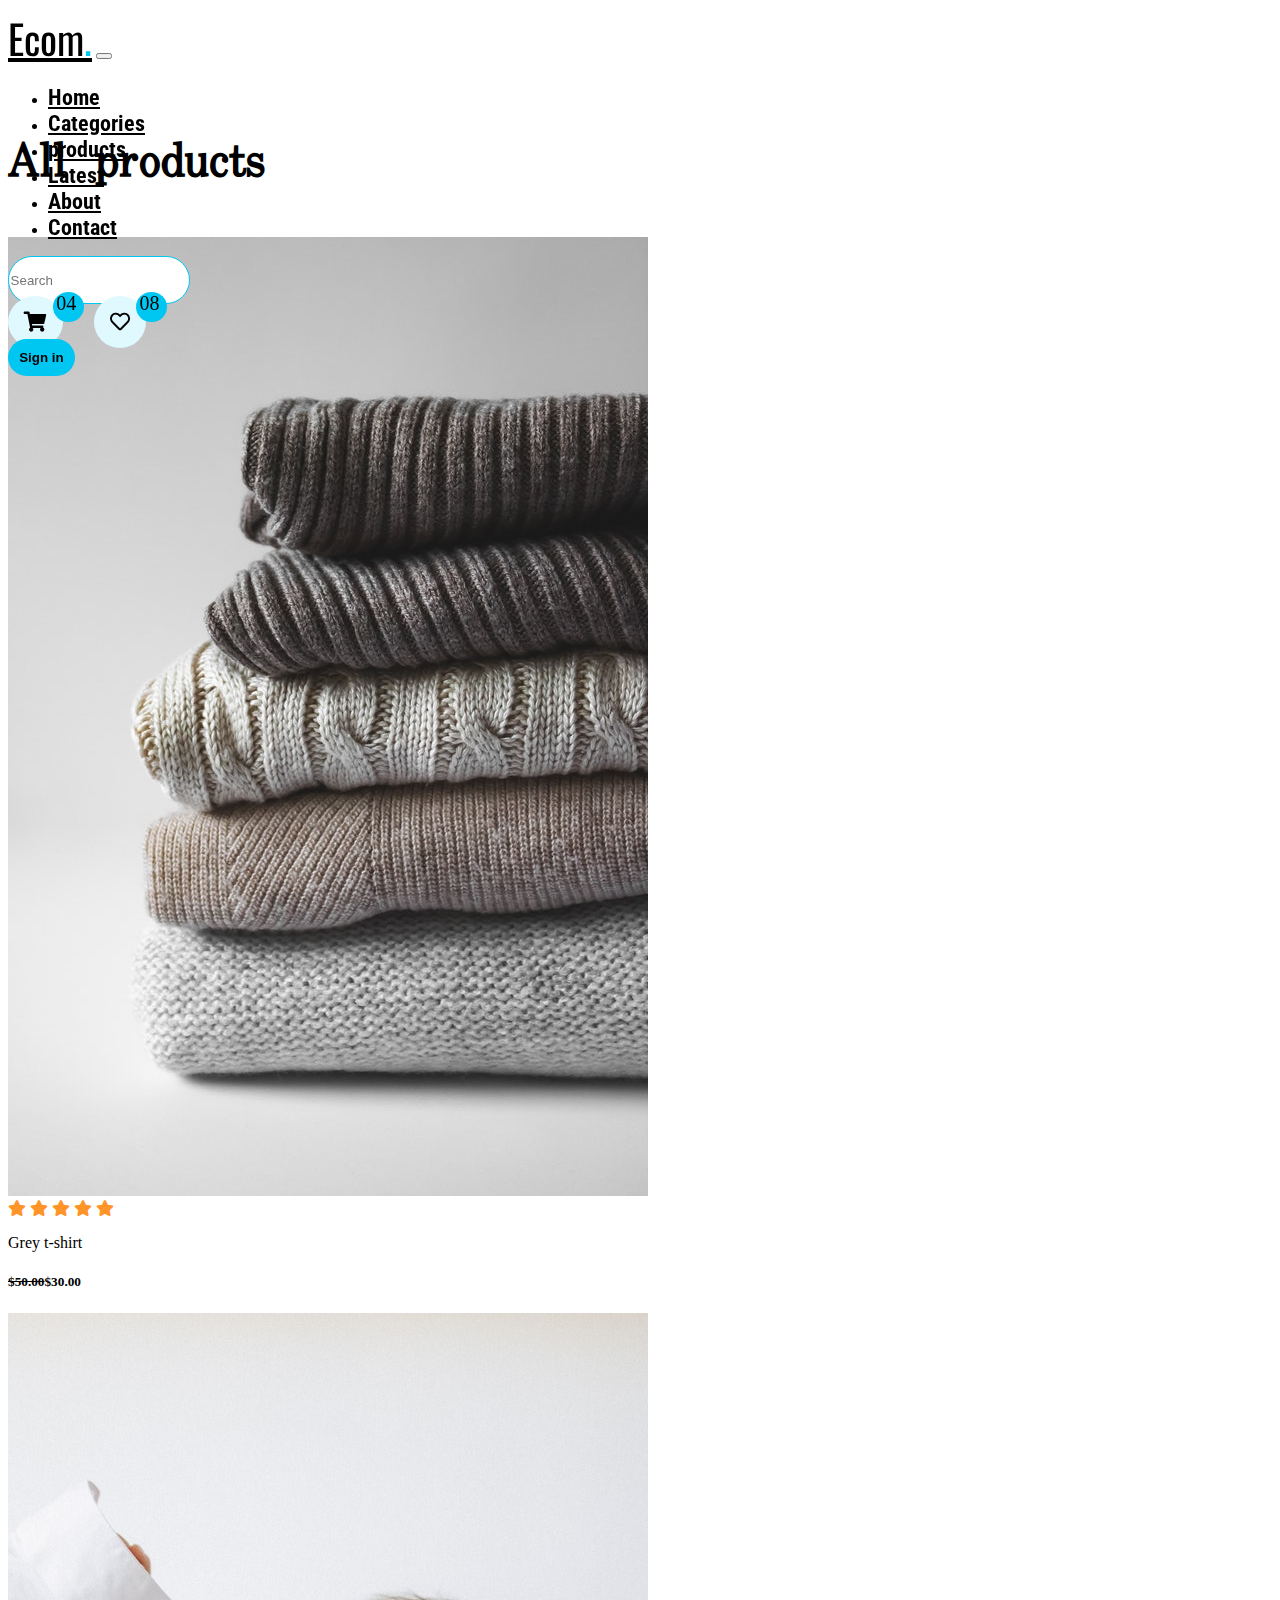
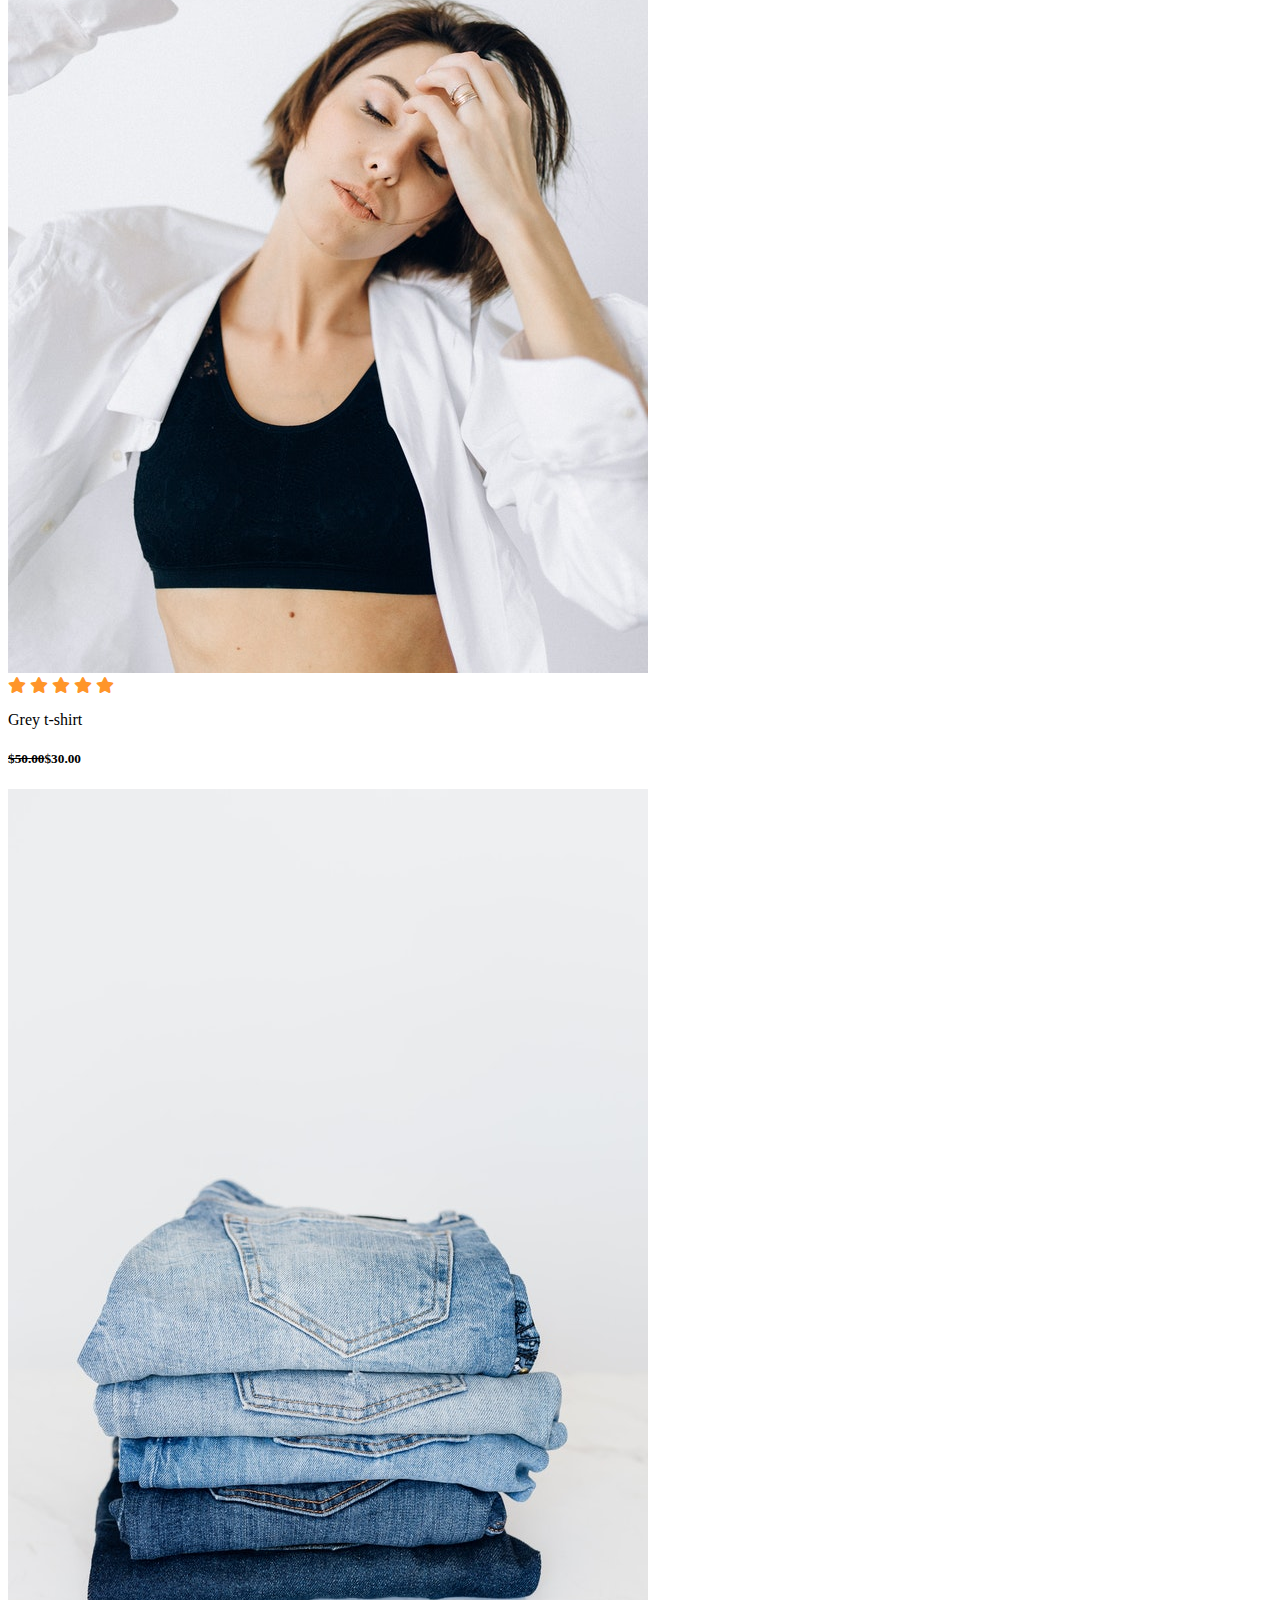
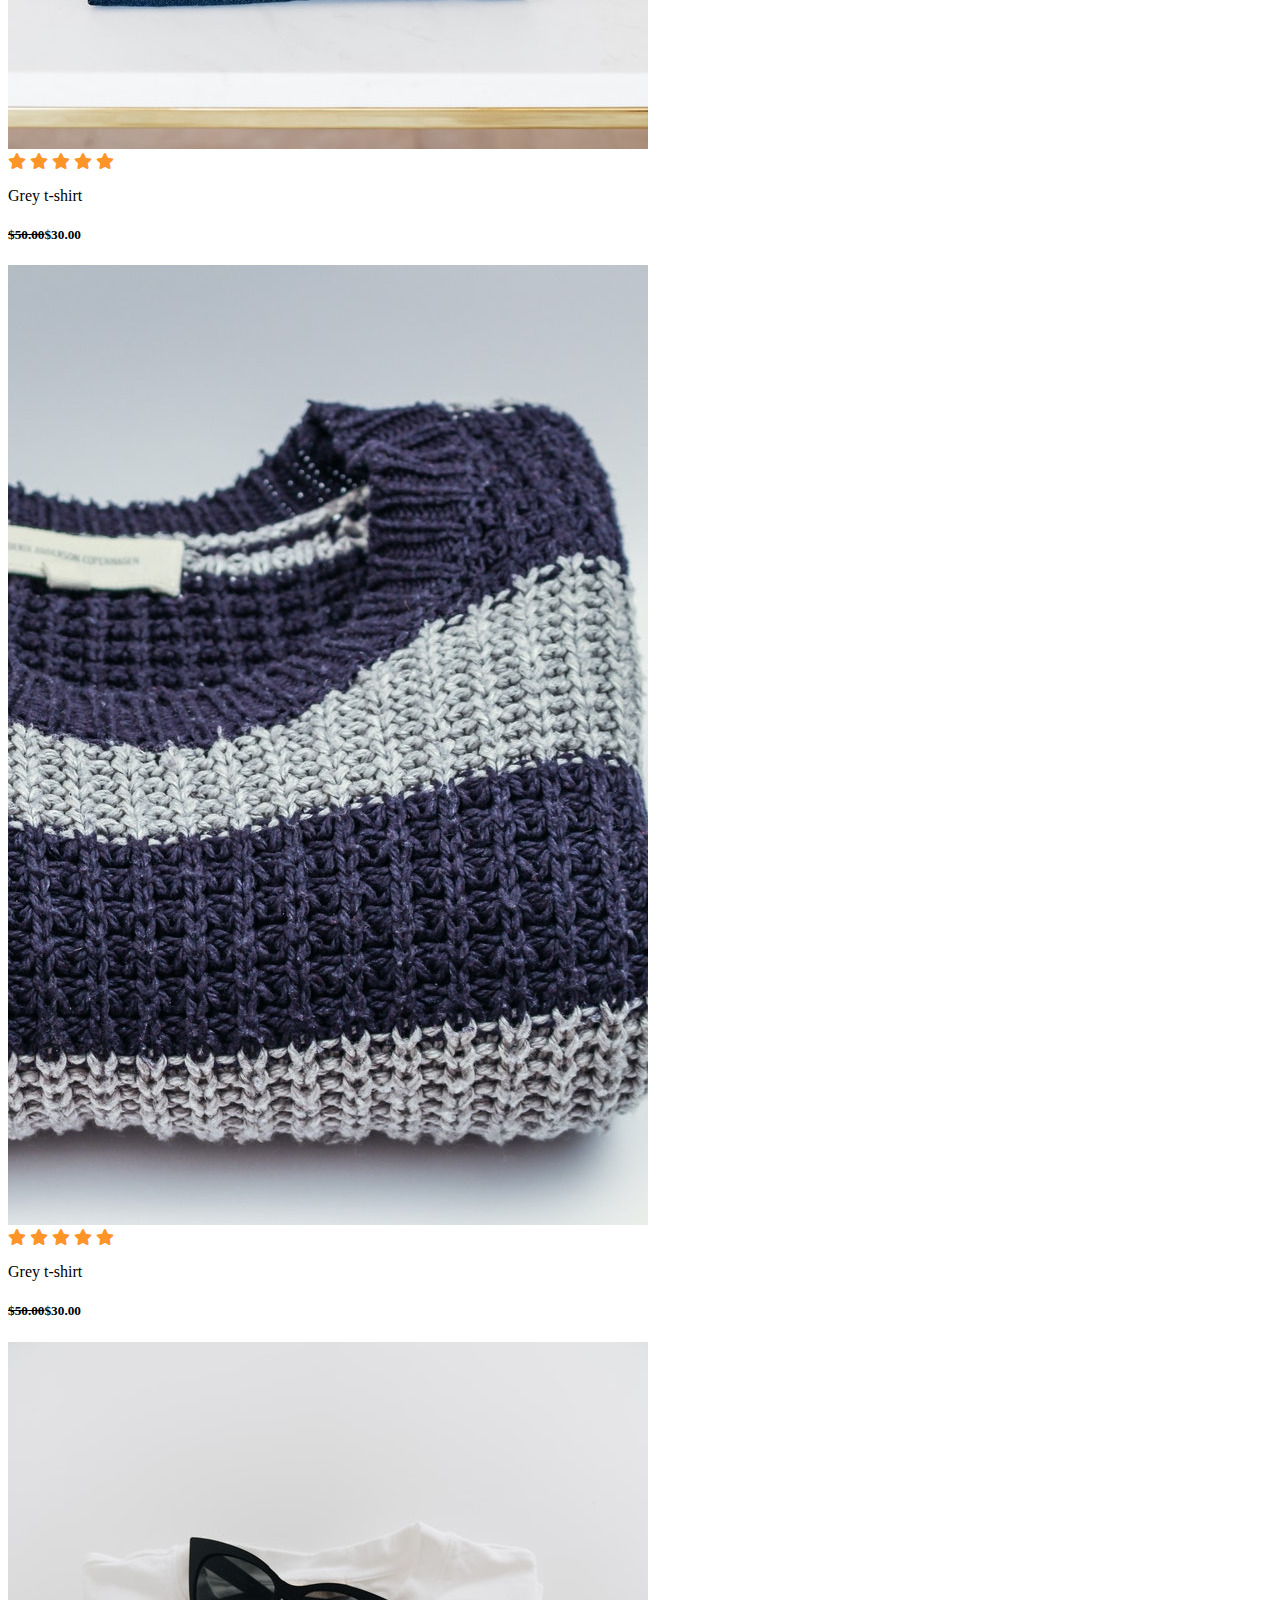
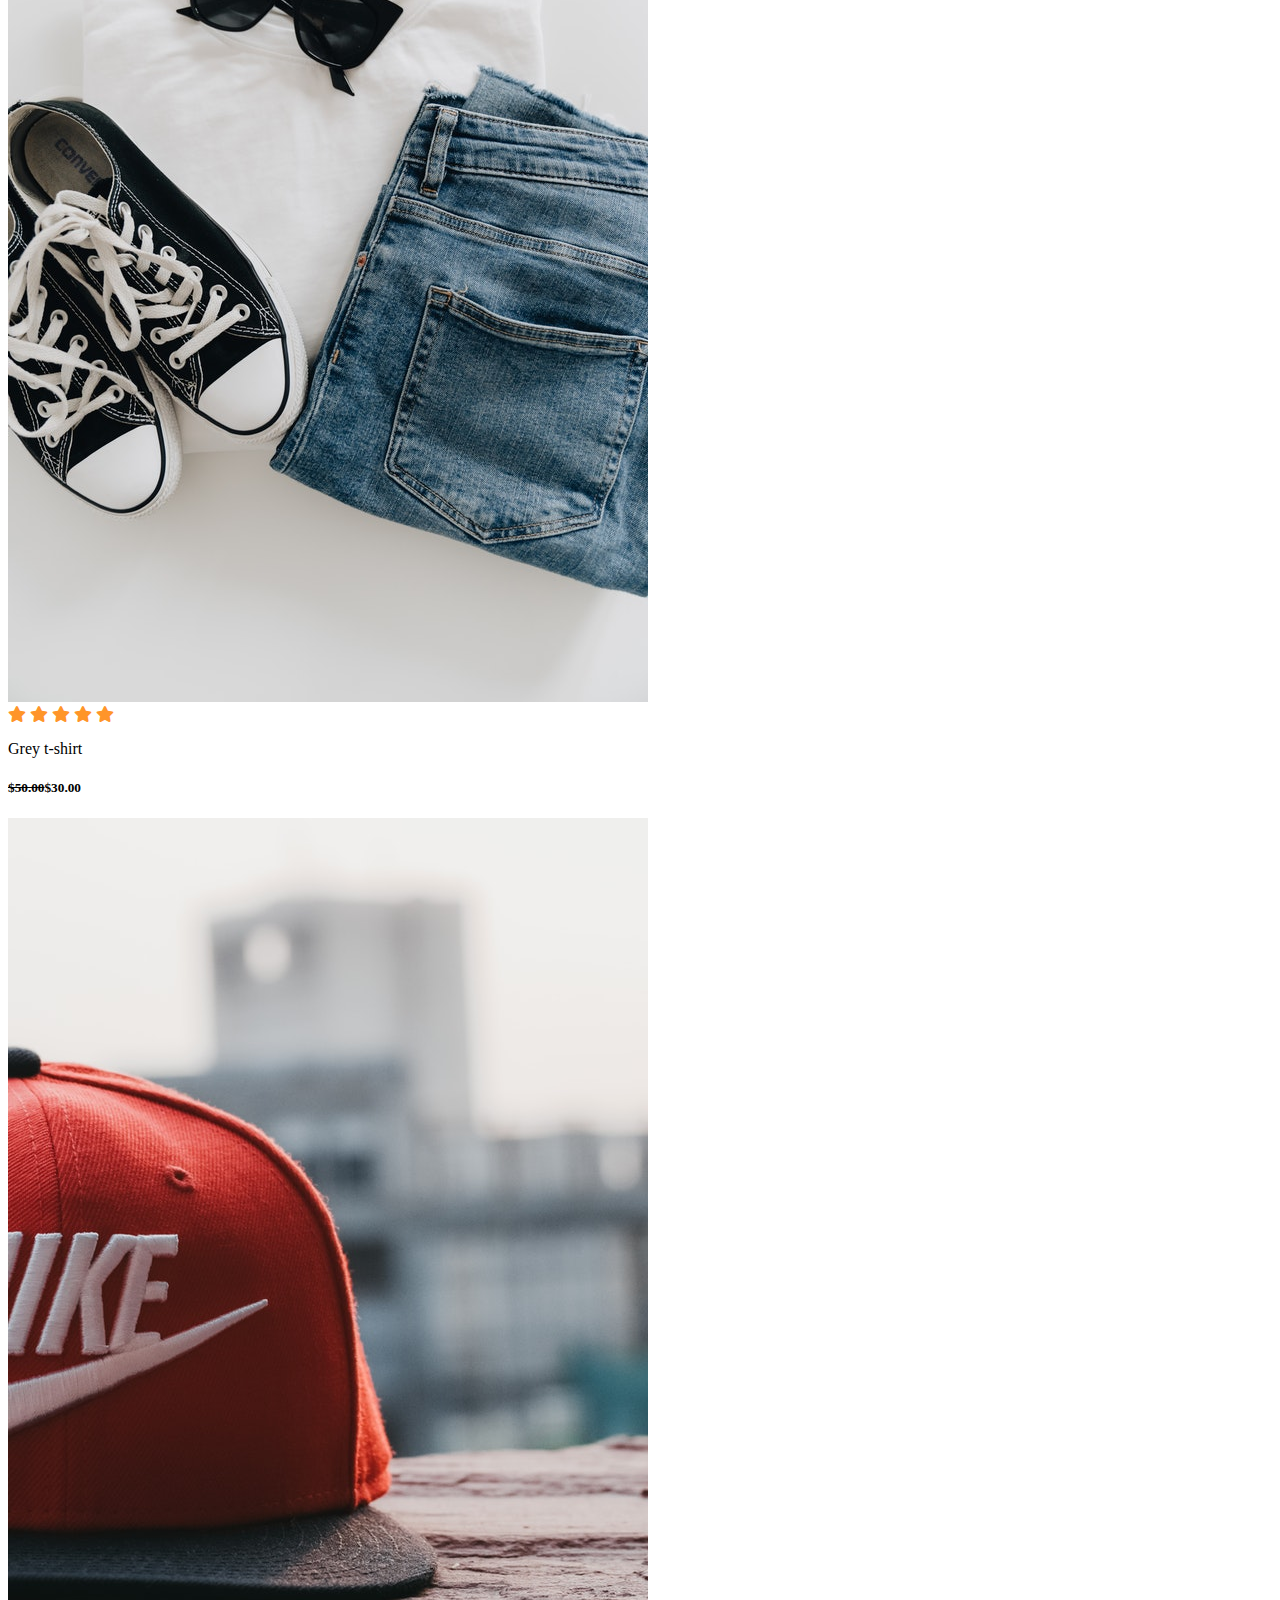
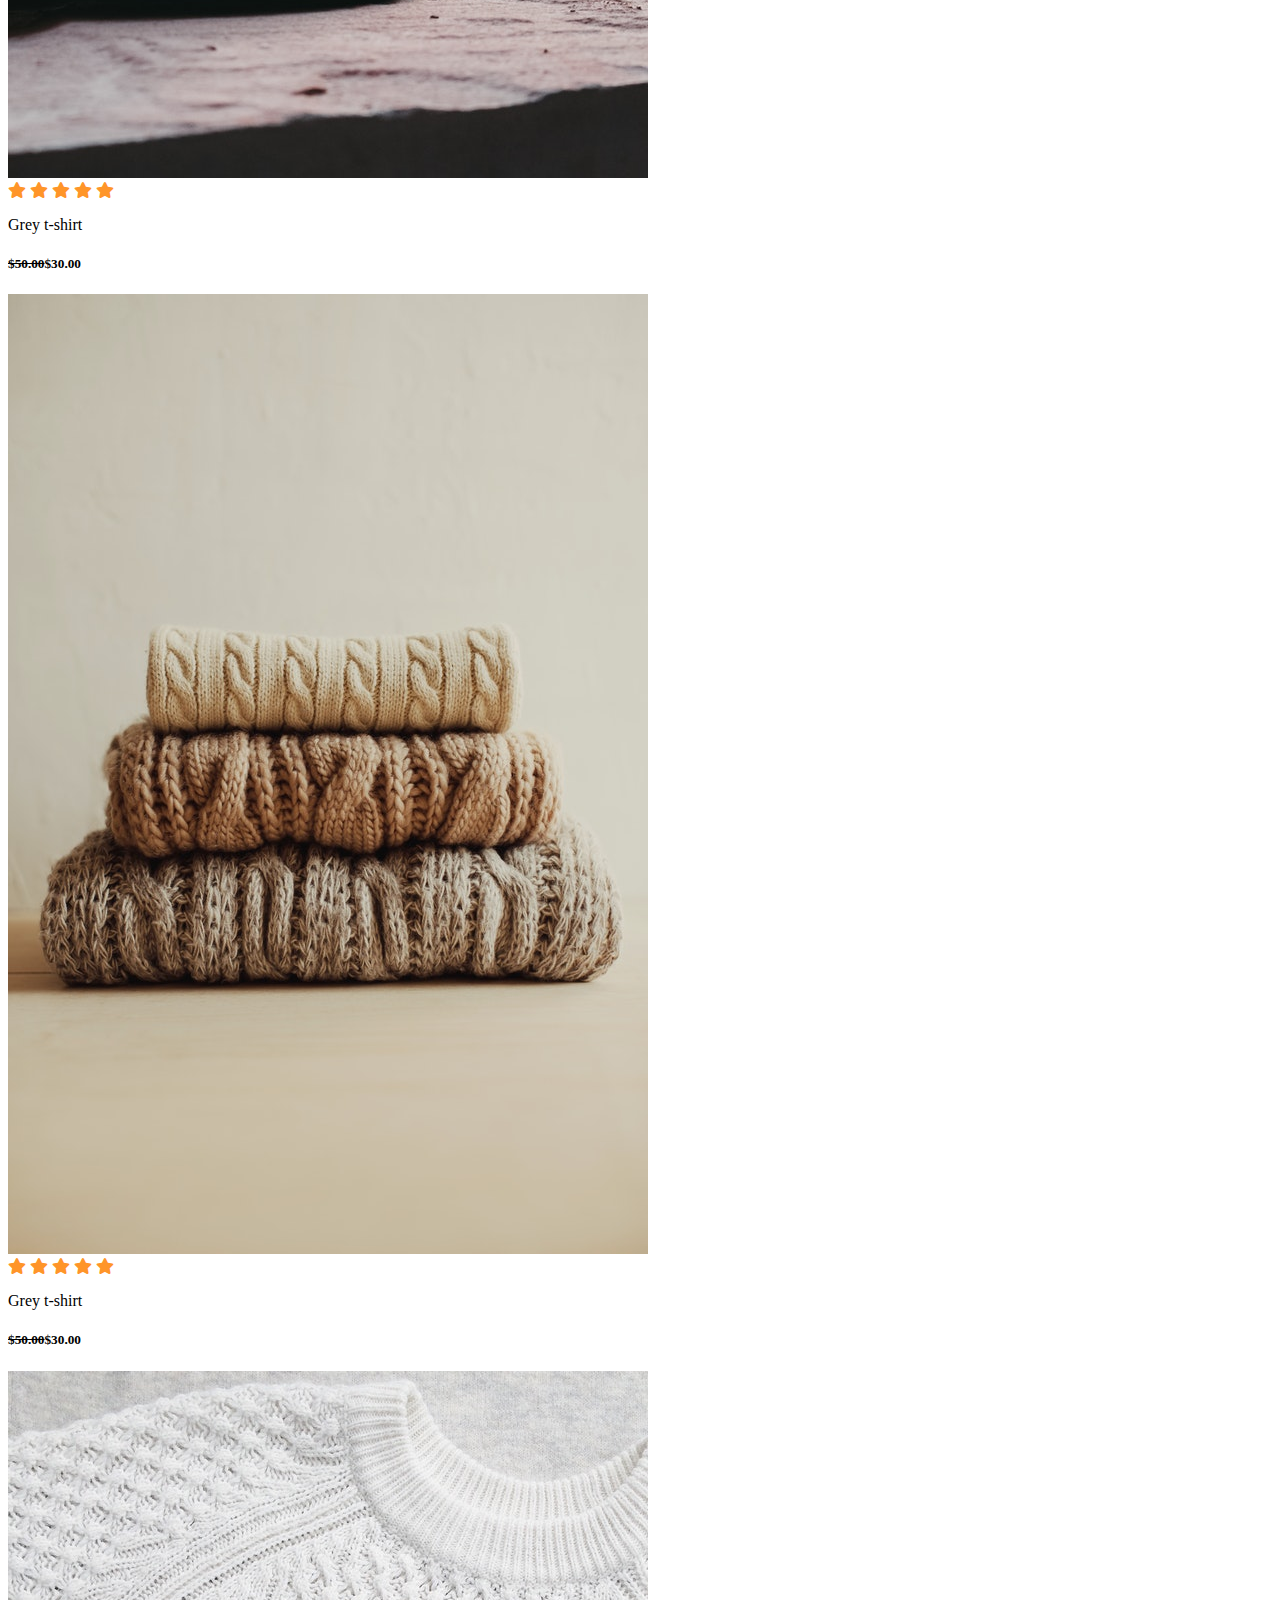
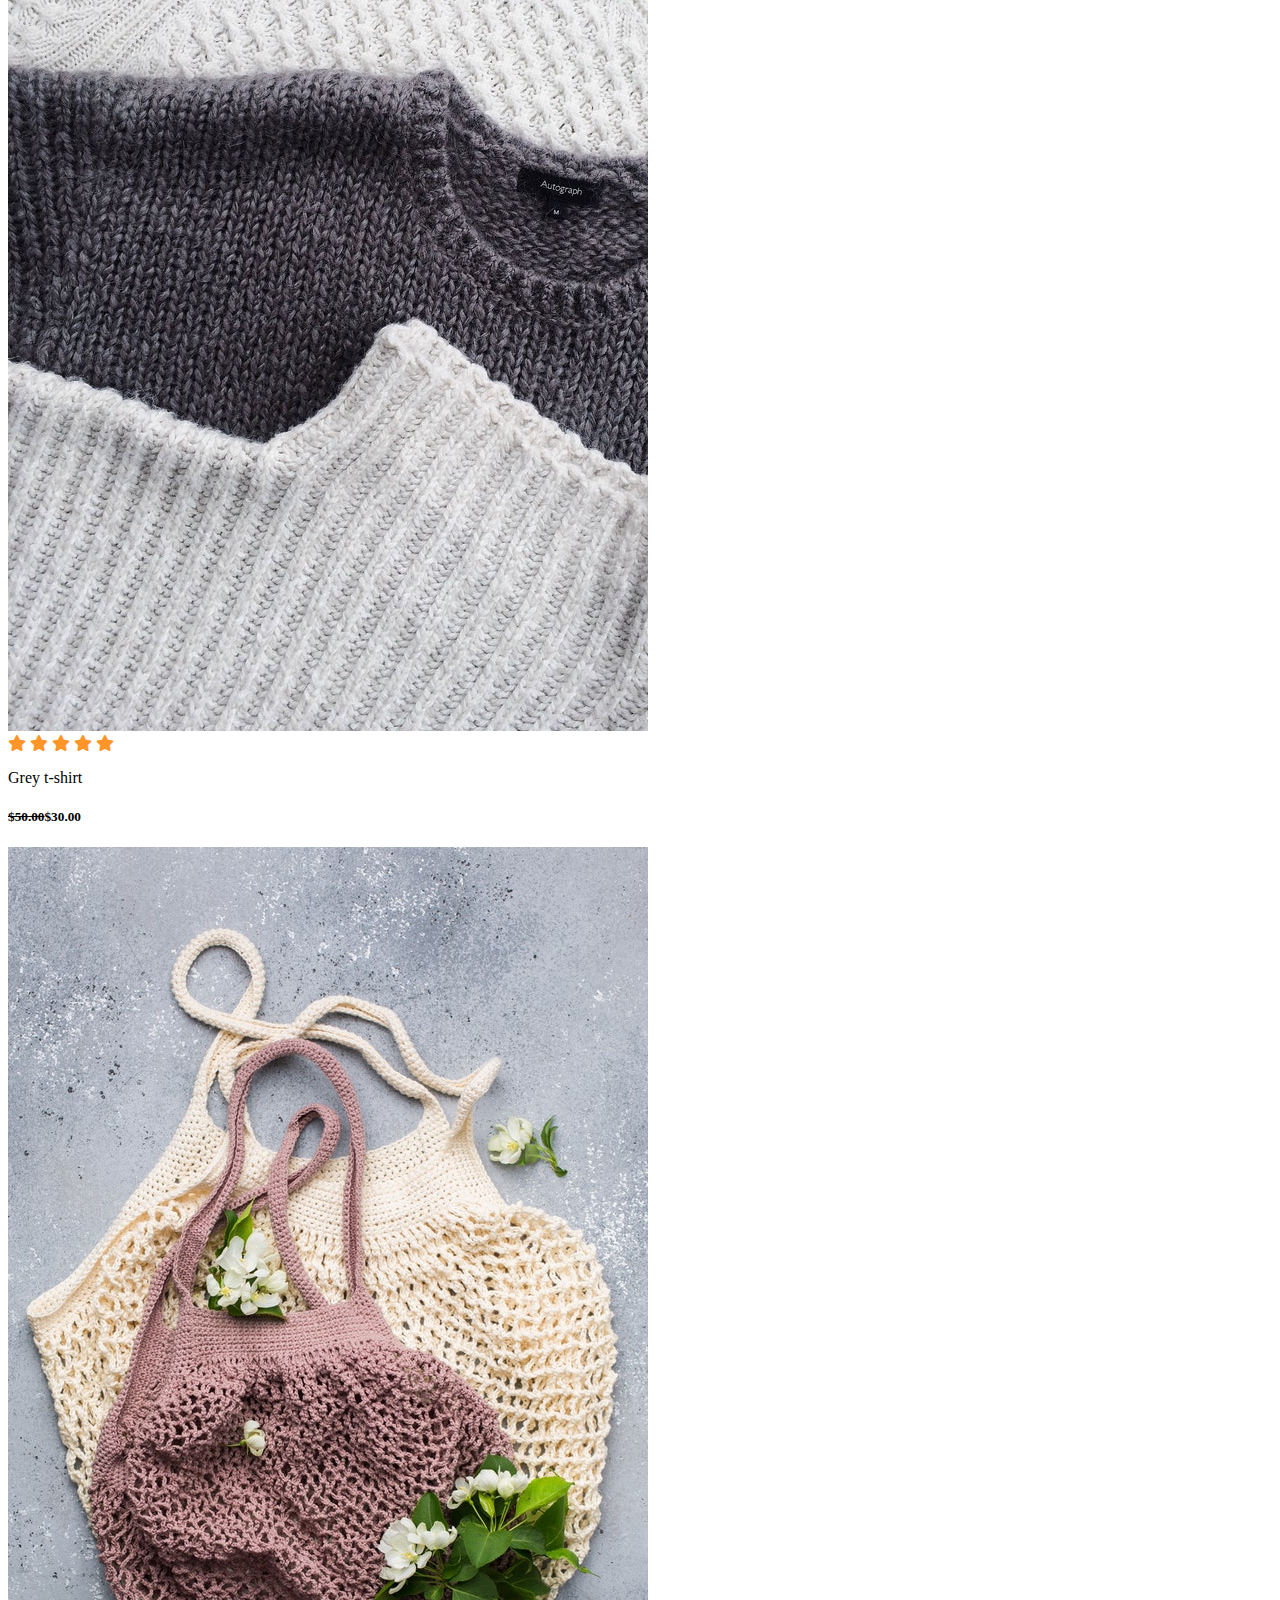
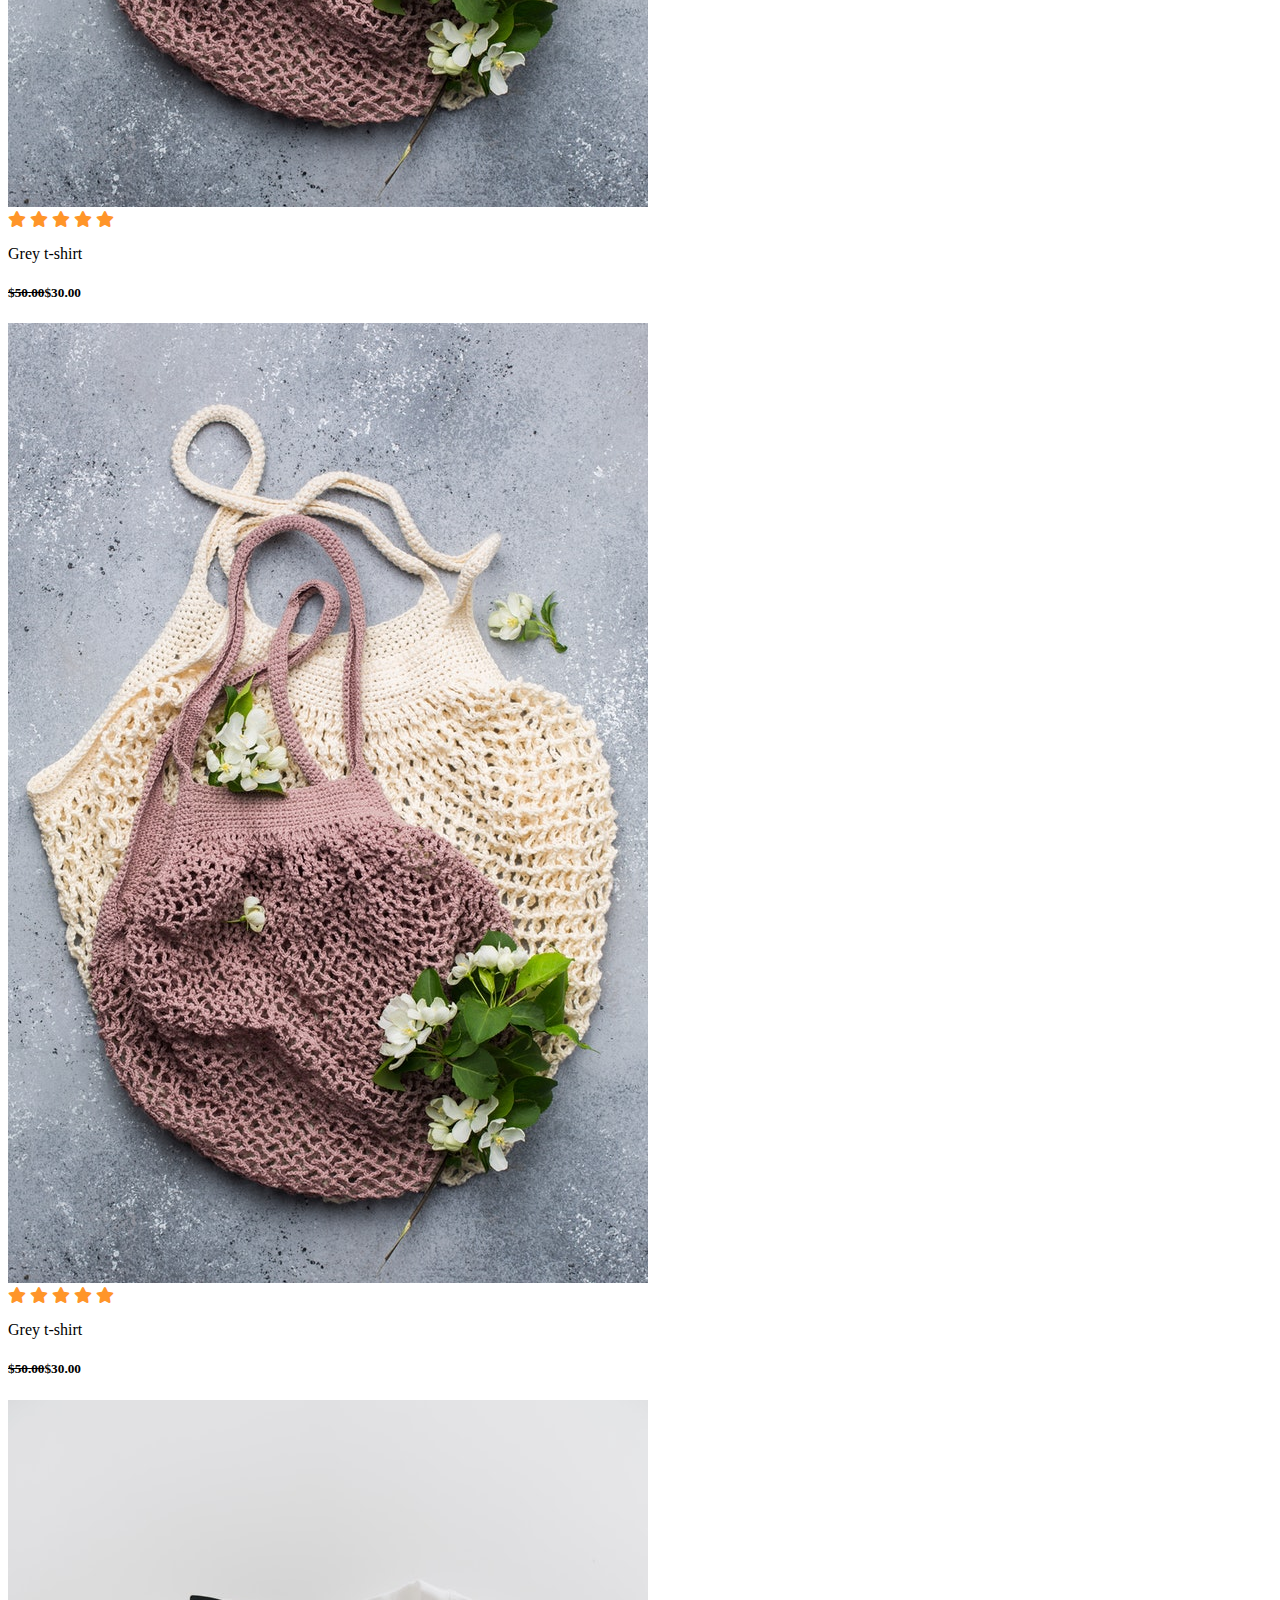
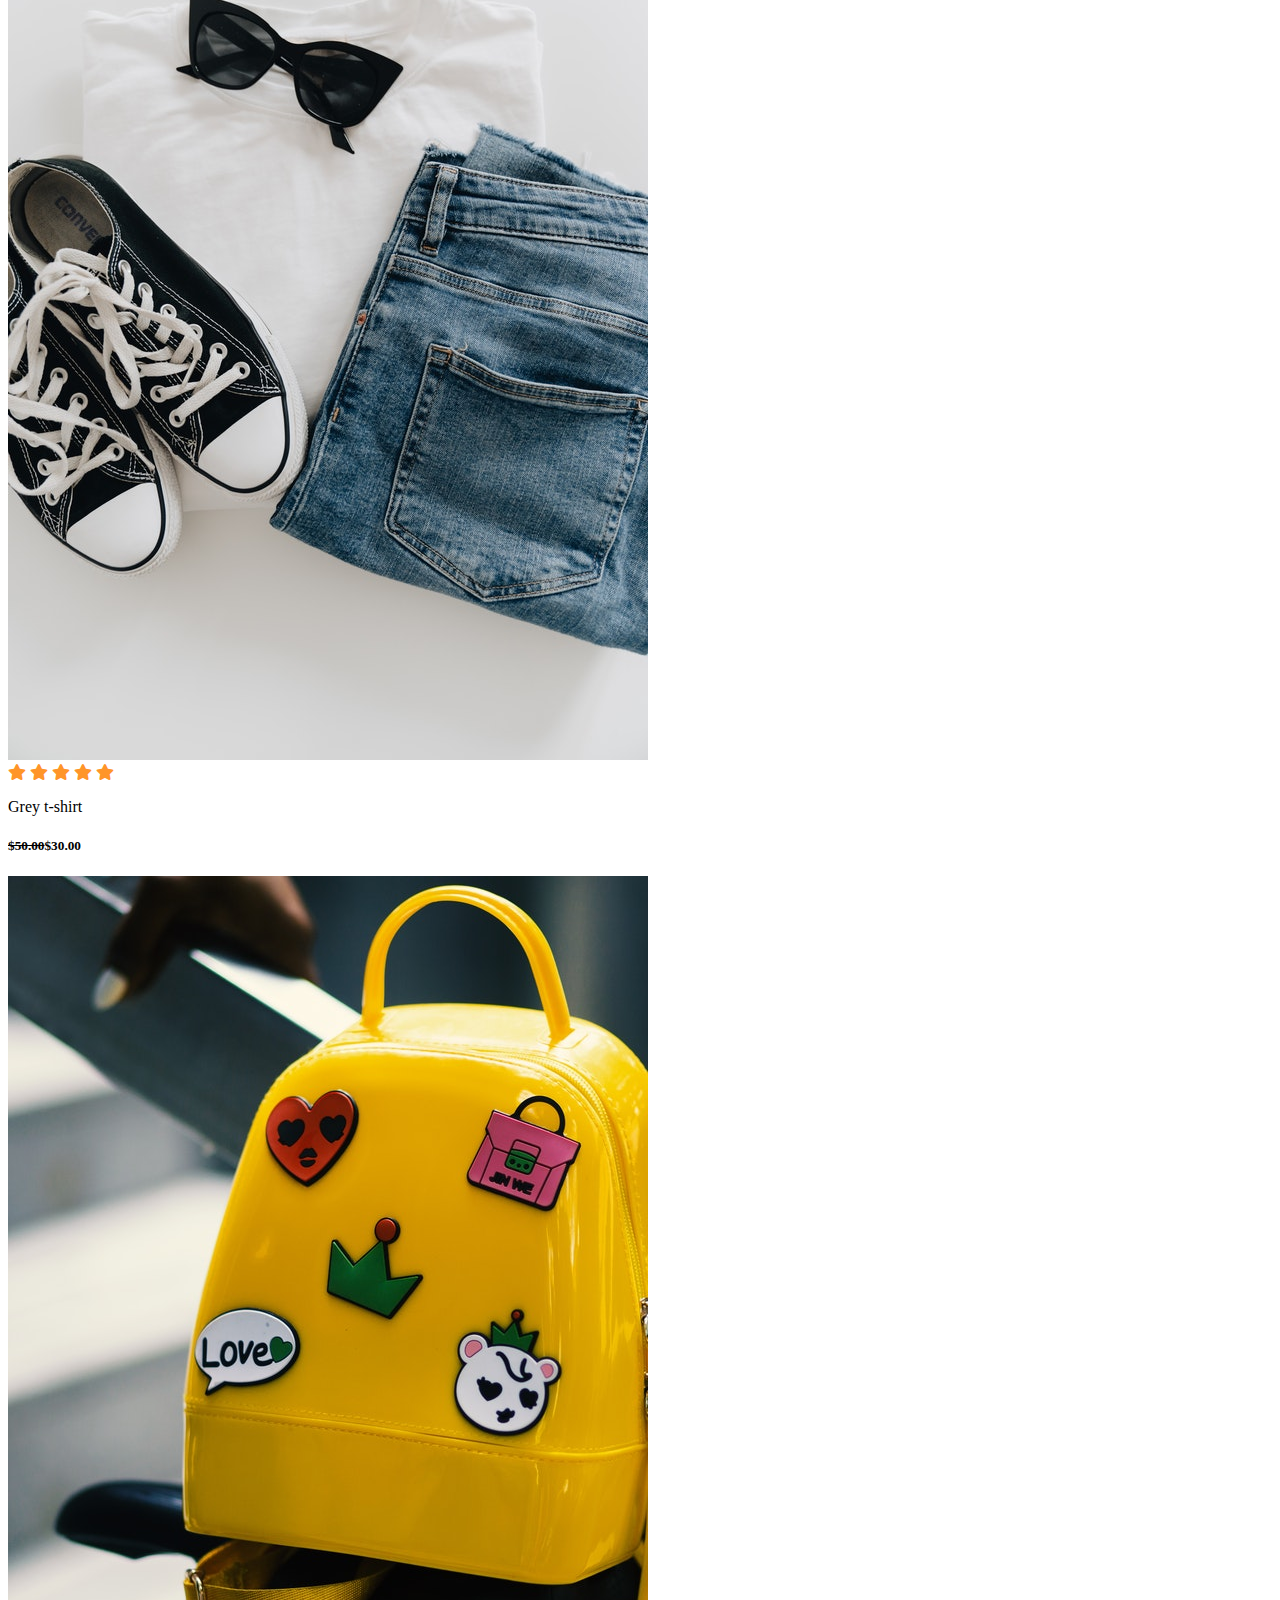
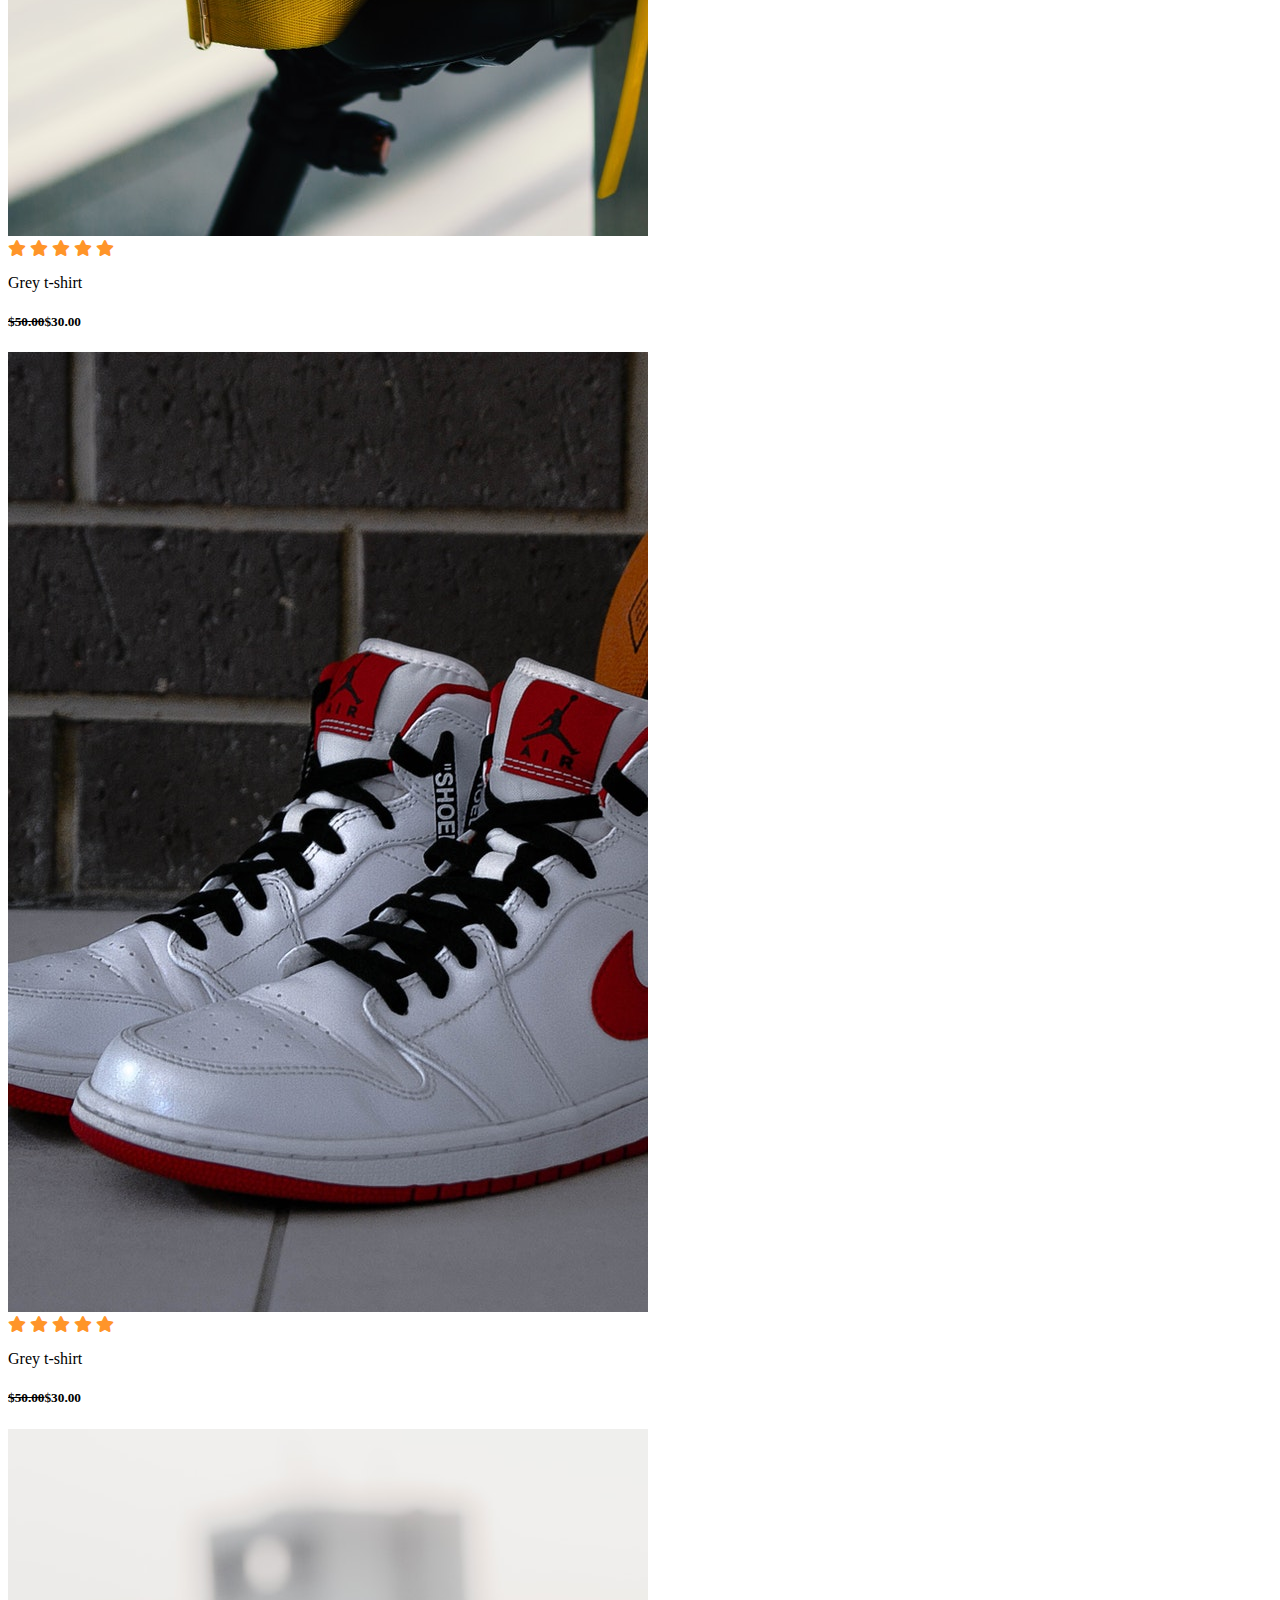
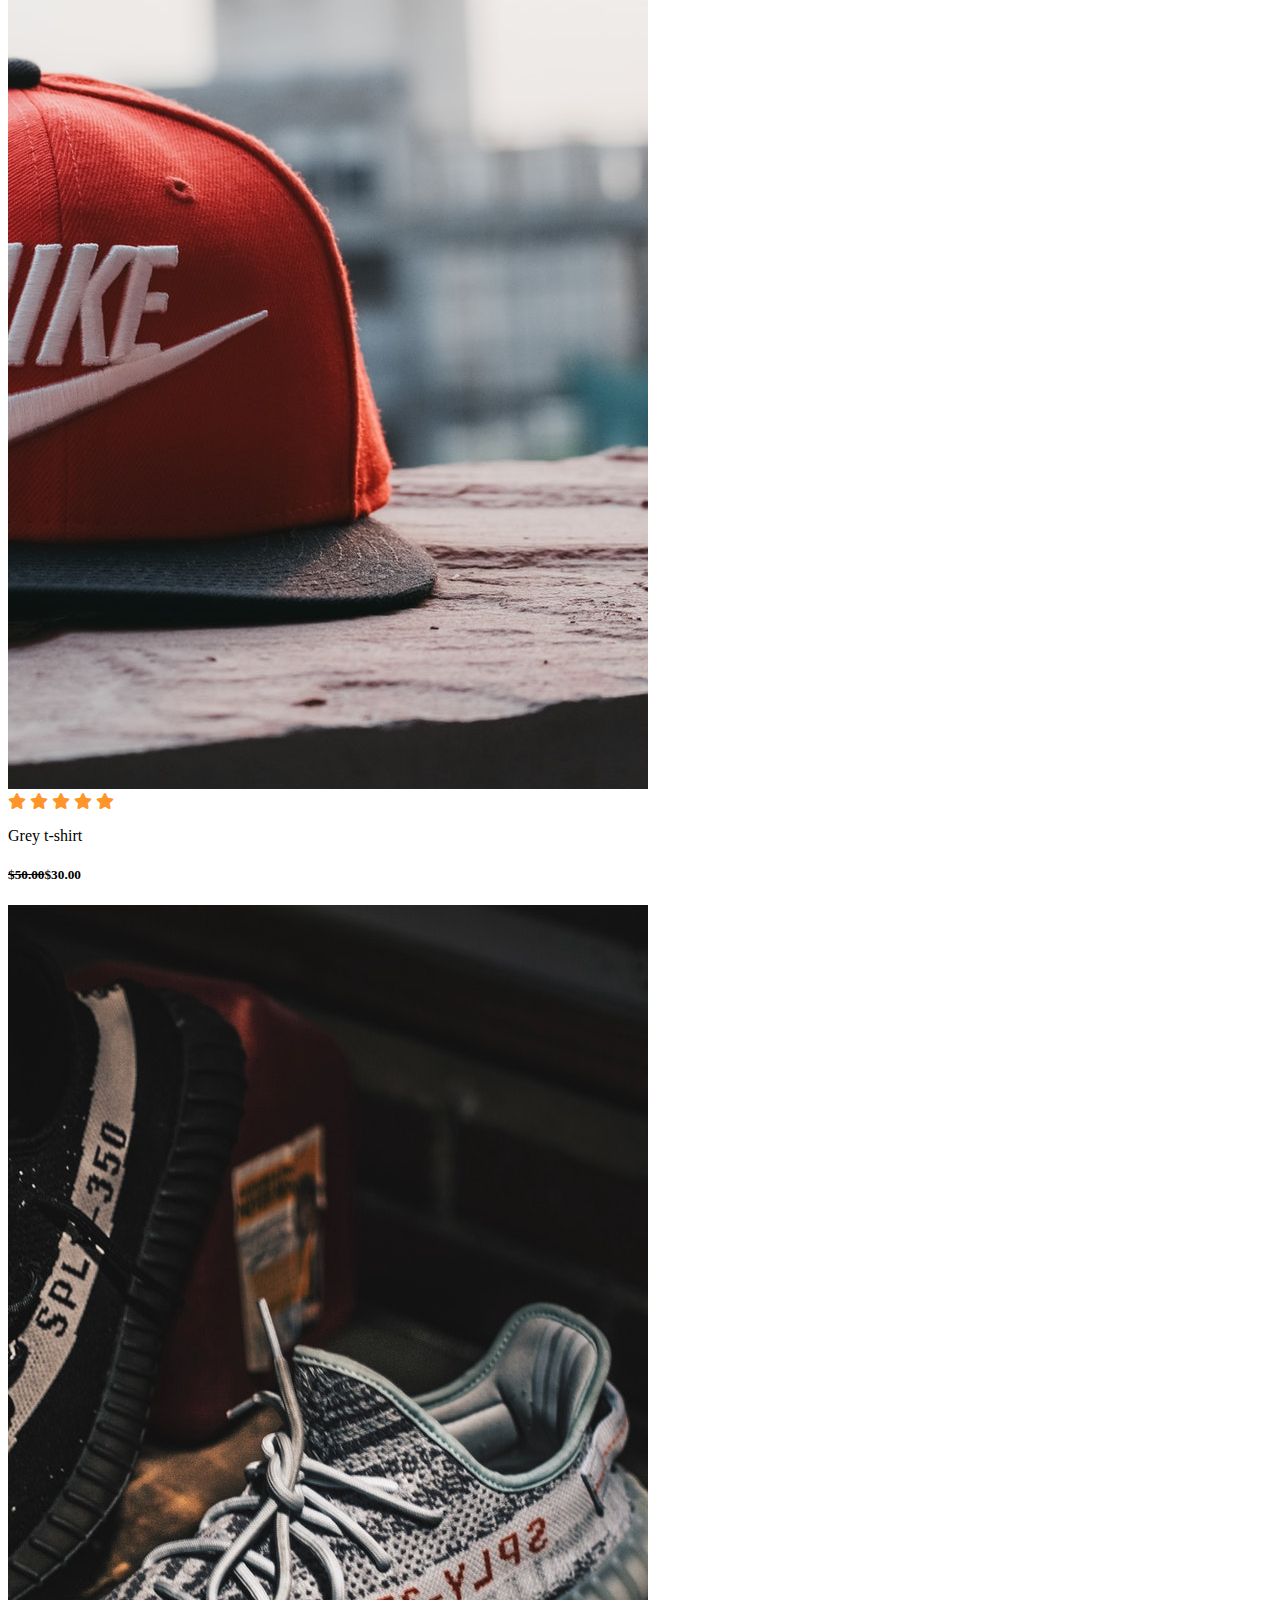
<file: products.html>
<!doctype html>
<html lang="en">
  <head>
    <!-- Required meta tags -->
    <meta charset="utf-8">
    <meta name="viewport" content="width=device-width, initial-scale=1">
    <link rel="stylesheet" href="style.css">
    <link rel="stylesheet" href="mobile.css">
    <!-- Bootstrap CSS -->
    <link rel="stylesheet" href="https://cdnjs.cloudflare.com/ajax/libs/font-awesome/5.15.4/css/all.min.css" integrity="sha512-1ycn6IcaQQ40/MKBW2W4Rhis/DbILU74C1vSrLJxCq57o941Ym01SwNsOMqvEBFlcgUa6xLiPY/NS5R+E6ztJQ==" crossorigin="anonymous" referrerpolicy="no-referrer" />
    <link href="https://cdn.jsdelivr.net/npm/bootstrap@5.0.2/dist/css/bootstrap.min.css" rel="stylesheet" integrity="sha384-EVSTQN3/azprG1Anm3QDgpJLIm9Nao0Yz1ztcQTwFspd3yD65VohhpuuCOmLASjC" crossorigin="anonymous">

    <title>Ecom</title>
  </head>
  <body>
  
    <nav class="navbar navbar-expand-lg navbar-light ">
      <div class="container-fluid">
        <a class="navbar-brand" href="/index.html">Ecom<span class="x">.</span></a>
        <button class="navbar-toggler" type="button" data-bs-toggle="collapse" data-bs-target="#navbarSupportedContent" aria-controls="navbarSupportedContent" aria-expanded="false" aria-label="Toggle navigation">
          <span class="navbar-toggler-icon"></span>
        </button>
        <div class="collapse navbar-collapse" id="navbarSupportedContent">
          <ul class="navbar-nav me-auto mb-2 ms-5 mb-lg-0">
            <li class="nav-item">
              <a class="nav-link active" aria-current="page" href="#">Home</a>
            </li>
            <li class="nav-item">
              <a class="nav-link" href="#">Categories</a>
            </li>
            <li class="nav-item">
              <a class="nav-link" href="#">products</a>
            </li>
            <li class="nav-item">
              <a class="nav-link" href="#">Latest</a>
            </li>
            <li class="nav-item">
              <a class="nav-link" href="#">About</a>
            </li>
            <li class="nav-item">
              <a class="nav-link" href="#">Contact</a>
            </li>
            
            
          </ul>
          <div class="d-flex">
            <input class=" me-2 search" type="search" placeholder="Search" aria-label="Search">
            <span class="icon">
              <a href="/cart.html">
              <i class="fas fa-shopping-cart fa-1x i1"></i>
              </a>
              <span class="icon1">04</span>
              <i class="far fa-heart fa-1x i1"></i>
              <span class="icon1">08</span>
            </span>
            <button class="btn-1" data-bs-toggle="modal" data-bs-target="#exampleModal">Sign in</button>
          </div>
        </div>
      </div>
    </nav>
    <section>
      <div class="container text-center">
        <h1 class="mb-5 mt-5 categories">All products</h1>
    
        <div class="row">
          <div class="col-sm-4">
            <div class="card card-1">
              <a href="/view.html">
              <img src="images/5.jpg" class="card-img-top" alt="">
              </a>
              <div class="card-body">
                <div class="star">
                  <i class="fas fa-star"></i>
                  <i class="fas fa-star"></i>
                  <i class="fas fa-star"></i>
                  <i class="fas fa-star"></i>
                  <i class="fas fa-star"></i>
                </div>
                <p class="card-text lead">Grey t-shirt</p>
                <h5 class="card-title"><s class="text-danger">$50.00</s>$30.00</h5>
              </div>
            </div>
          </div>
    
          <div class="col-sm-4">
            <div class="card card-1">
             
              <img src="images/6.jpg" class="card-img-top" alt="">
              
              <div class="card-body">
                <div class="star">
                  <i class="fas fa-star"></i>
                  <i class="fas fa-star"></i>
                  <i class="fas fa-star"></i>
                  <i class="fas fa-star"></i>
                  <i class="fas fa-star"></i>
                </div>
                <p class="card-text lead">Grey t-shirt</p>
                <h5 class="card-title"><s class="text-danger">$50.00</s>$30.00</h5>
              </div>
            </div>
          </div>
    
          <div class="col-sm-4">
            <div class="card card-1">
             
              <img src="images/7.jpg" class="card-img-top" alt="">
              
              <div class="card-body">
                <div class="star">
                  <i class="fas fa-star"></i>
                  <i class="fas fa-star"></i>
                  <i class="fas fa-star"></i>
                  <i class="fas fa-star"></i>
                  <i class="fas fa-star"></i>
                </div>
                <p class="card-text lead">Grey t-shirt</p>
                <h5 class="card-title"><s class="text-danger">$50.00</s>$30.00</h5>
              </div>
            </div>
          </div>
        </div>
        <div class="row">
          <div class="col-sm-4">
            <div class="card card-1">
              <a href="/view.html">
              <img src="images/8.jpg" class="card-img-top" alt="">
              </a>
              <div class="card-body">
                <div class="star">
                  <i class="fas fa-star"></i>
                  <i class="fas fa-star"></i>
                  <i class="fas fa-star"></i>
                  <i class="fas fa-star"></i>
                  <i class="fas fa-star"></i>
                </div>
                <p class="card-text lead">Grey t-shirt</p>
                <h5 class="card-title"><s class="text-danger">$50.00</s>$30.00</h5>
              </div>
            </div>
          </div>
          <div class="col-sm-4">
            <div class="card card-1">
             
              <img src="images/9.jpg" class="card-img-top" alt="">
              
              <div class="card-body">
                <div class="star">
                  <i class="fas fa-star"></i>
                  <i class="fas fa-star"></i>
                  <i class="fas fa-star"></i>
                  <i class="fas fa-star"></i>
                  <i class="fas fa-star"></i>
                </div>
                <p class="card-text lead">Grey t-shirt</p>
                <h5 class="card-title"><s class="text-danger">$50.00</s>$30.00</h5>
              </div>
            </div>
          </div>
    
          <div class="col-sm-4">
            <div class="card card-1">
             
              <img src="images/10.jpg" class="card-img-top" alt="">
              
              <div class="card-body">
                <div class="star">
                  <i class="fas fa-star"></i>
                  <i class="fas fa-star"></i>
                  <i class="fas fa-star"></i>
                  <i class="fas fa-star"></i>
                  <i class="fas fa-star"></i>
                </div>
                <p class="card-text lead">Grey t-shirt</p>
                <h5 class="card-title"><s class="text-danger">$50.00</s>$30.00</h5>
              </div>
            </div>
          </div>
    
          <div class="row">
            <div class="col-sm-4">
              <div class="card card-1">
                <a href="/view.html">
                <img src="images/11.jpg" class="card-img-top" alt="">
                </a>
                <div class="card-body">
                  <div class="star">
                    <i class="fas fa-star"></i>
                    <i class="fas fa-star"></i>
                    <i class="fas fa-star"></i>
                    <i class="fas fa-star"></i>
                    <i class="fas fa-star"></i>
                  </div>
                  <p class="card-text lead">Grey t-shirt</p>
                  <h5 class="card-title"><s class="text-danger">$50.00</s>$30.00</h5>
                </div>
              </div>
            </div>
            <div class="col-sm-4">
              <div class="card card-1">
               
                <img src="images/12.jpg" class="card-img-top" alt="">
                
                <div class="card-body">
                  <div class="star">
                    <i class="fas fa-star"></i>
                    <i class="fas fa-star"></i>
                    <i class="fas fa-star"></i>
                    <i class="fas fa-star"></i>
                    <i class="fas fa-star"></i>
                  </div>
                  <p class="card-text lead">Grey t-shirt</p>
                  <h5 class="card-title"><s class="text-danger">$50.00</s>$30.00</h5>
                </div>
              </div>
            </div>
      
            <div class="col-sm-4">
              <div class="card card-1">
               
                <img src="images/13.jpg" class="card-img-top" alt="">
                
                <div class="card-body">
                  <div class="star">
                    <i class="fas fa-star"></i>
                    <i class="fas fa-star"></i>
                    <i class="fas fa-star"></i>
                    <i class="fas fa-star"></i>
                    <i class="fas fa-star"></i>
                  </div>
                  <p class="card-text lead">Grey t-shirt</p>
                  <h5 class="card-title"><s class="text-danger">$50.00</s>$30.00</h5>
                </div>
              </div>
            </div>
            <div class="row">
              <div class="col-sm-4">
                <div class="card card-1">
                  <a href="/view.html">
                  <img src="images/13.jpg" class="card-img-top" alt="">
                  </a>
                  <div class="card-body">
                    <div class="star">
                      <i class="fas fa-star"></i>
                      <i class="fas fa-star"></i>
                      <i class="fas fa-star"></i>
                      <i class="fas fa-star"></i>
                      <i class="fas fa-star"></i>
                    </div>
                    <p class="card-text lead">Grey t-shirt</p>
                    <h5 class="card-title"><s class="text-danger">$50.00</s>$30.00</h5>
                  </div>
                </div>
              </div>
        
              <div class="col-sm-4">
                <div class="card card-1">
                 
                  <img src="images/9.jpg" class="card-img-top" alt="">
                  
                  <div class="card-body">
                    <div class="star">
                      <i class="fas fa-star"></i>
                      <i class="fas fa-star"></i>
                      <i class="fas fa-star"></i>
                      <i class="fas fa-star"></i>
                      <i class="fas fa-star"></i>
                    </div>
                    <p class="card-text lead">Grey t-shirt</p>
                    <h5 class="card-title"><s class="text-danger">$50.00</s>$30.00</h5>
                  </div>
                </div>
              </div>
        
              <div class="col-sm-4">
                <div class="card card-1">
                 
                  <img src="images/15.jpg" class="card-img-top" alt="">
                  
                  <div class="card-body">
                    <div class="star">
                      <i class="fas fa-star"></i>
                      <i class="fas fa-star"></i>
                      <i class="fas fa-star"></i>
                      <i class="fas fa-star"></i>
                      <i class="fas fa-star"></i>
                    </div>
                    <p class="card-text lead">Grey t-shirt</p>
                    <h5 class="card-title"><s class="text-danger">$50.00</s>$30.00</h5>
                  </div>
                </div>
              </div>
            </div>
            <div class="row">
              <div class="col-sm-4">
                <div class="card card-1">
                  <a href="/view.html">
                  <img src="images/16.jpg" class="card-img-top" alt="">
                  </a>
                  <div class="card-body">
                    <div class="star">
                      <i class="fas fa-star"></i>
                      <i class="fas fa-star"></i>
                      <i class="fas fa-star"></i>
                      <i class="fas fa-star"></i>
                      <i class="fas fa-star"></i>
                    </div>
                    <p class="card-text lead">Grey t-shirt</p>
                    <h5 class="card-title"><s class="text-danger">$50.00</s>$30.00</h5>
                  </div>
                </div>
              </div>
              <div class="col-sm-4">
                <div class="card card-1">
                 
                  <img src="images/10.jpg" class="card-img-top" alt="">
                  
                  <div class="card-body">
                    <div class="star">
                      <i class="fas fa-star"></i>
                      <i class="fas fa-star"></i>
                      <i class="fas fa-star"></i>
                      <i class="fas fa-star"></i>
                      <i class="fas fa-star"></i>
                    </div>
                    <p class="card-text lead">Grey t-shirt</p>
                    <h5 class="card-title"><s class="text-danger">$50.00</s>$30.00</h5>
                  </div>
                </div>
              </div>
        
              <div class="col-sm-4">
                <div class="card card-1">
                 
                  <img src="images/18.jpg" class="card-img-top" alt="">
                  
                  <div class="card-body">
                    <div class="star">
                      <i class="fas fa-star"></i>
                      <i class="fas fa-star"></i>
                      <i class="fas fa-star"></i>
                      <i class="fas fa-star"></i>
                      <i class="fas fa-star"></i>
                    </div>
                    <p class="card-text lead">Grey t-shirt</p>
                    <h5 class="card-title"><s class="text-danger">$50.00</s>$30.00</h5>
                  </div>
                </div>
              </div>
        
              <div class="row">
                <div class="col-sm-4">
                  <div class="card card-1">
                    <a href="/view.html">
                    <img src="images/19.jpg" class="card-img-top" alt="">
                    </a>
                    <div class="card-body">
                      <div class="star">
                        <i class="fas fa-star"></i>
                        <i class="fas fa-star"></i>
                        <i class="fas fa-star"></i>
                        <i class="fas fa-star"></i>
                        <i class="fas fa-star"></i>
                      </div>
                      <p class="card-text lead">Grey t-shirt</p>
                      <h5 class="card-title"><s class="text-danger">$50.00</s>$30.00</h5>
                    </div>
                  </div>
                </div>
                <div class="col-sm-4">
                  <div class="card card-1">
                   
                    <img src="images/20.jpg" class="card-img-top" alt="">
                    
                    <div class="card-body">
                      <div class="star">
                        <i class="fas fa-star"></i>
                        <i class="fas fa-star"></i>
                        <i class="fas fa-star"></i>
                        <i class="fas fa-star"></i>
                        <i class="fas fa-star"></i>
                      </div>
                      <p class="card-text lead">Grey t-shirt</p>
                      <h5 class="card-title"><s class="text-danger">$50.00</s>$30.00</h5>
                    </div>
                  </div>
                </div>
          
                <div class="col-sm-4">
                  <div class="card card-1">
                   
                    <img src="images/21.jpg" class="card-img-top" alt="">
                    
                    <div class="card-body">
                      <div class="star">
                        <i class="fas fa-star"></i>
                        <i class="fas fa-star"></i>
                        <i class="fas fa-star"></i>
                        <i class="fas fa-star"></i>
                        <i class="fas fa-star"></i>
                      </div>
                      <p class="card-text lead">Grey t-shirt</p>
                      <h5 class="card-title"><s class="text-danger">$50.00</s>$30.00</h5>
                    </div>
                  </div>
                </div>
                </div>
                </div>
                <center>
                <br>
                
          <a href="/products.html" class="btn-1 btn-a mb-3 mt-5">View all products</a>
      </center>
    </section>












    <footer class="mt-5">
      <h1>Ec<span class="x">om.</span></h1>
      <p>&copy 2021</p>
      </footer>
      
      
          <div class="modal fade" id="exampleModal" tabindex="-1" aria-labelledby="exampleModalLabel" aria-hidden="true">
            <div class="modal-dialog">
              <div class="modal-content">
                <div class="modal-header">
                  <h5 class="modal-title" id="exampleModalLabel">sign in</h5>
                  <button type="button" class="btn-close" data-bs-dismiss="modal" aria-label="Close"></button>
                </div>
                <div class="modal-body">
                  <form>
                    <label>Name</label>
                    <input type="text" class="form-control" placeholder="your name">
                    <label>email</label>
                    <input type="email" class="form-control" placeholder="email">
                    <label>phone number</label>
                    <input type="text" class="form-control" placeholder="phone number">
                  </form>
                </div>
                <div class="modal-footer">
                
                  <button type="button" class="btn-1">sign in</button>
                </div>
              </div>
            </div>
          </div>
        
          <script src="https://cdn.jsdelivr.net/npm/bootstrap@5.0.2/dist/js/bootstrap.bundle.min.js" integrity="sha384-MrcW6ZMFYlzcLA8Nl+NtUVF0sA7MsXsP1UyJoMp4YLEuNSfAP+JcXn/tWtIaxVXM" crossorigin="anonymous"></script>
      
         
        </body>
      </html>
</file>
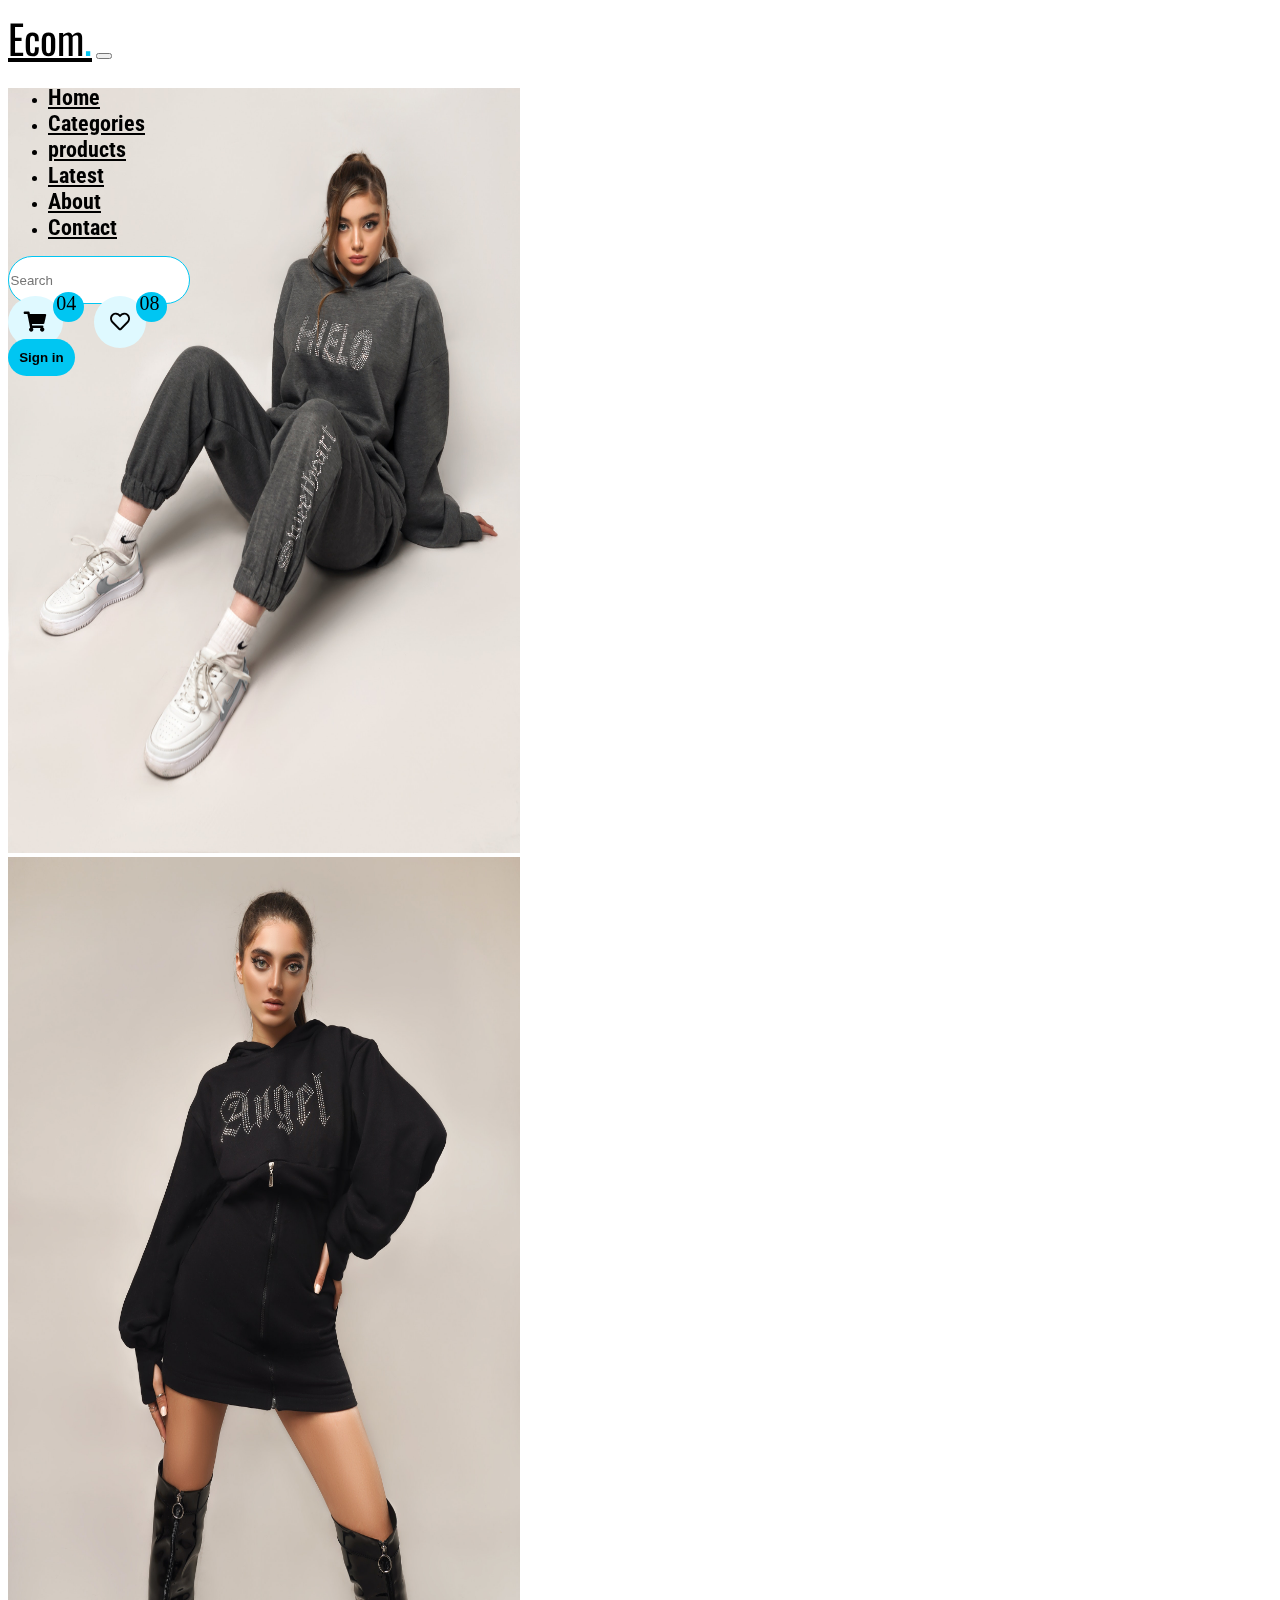
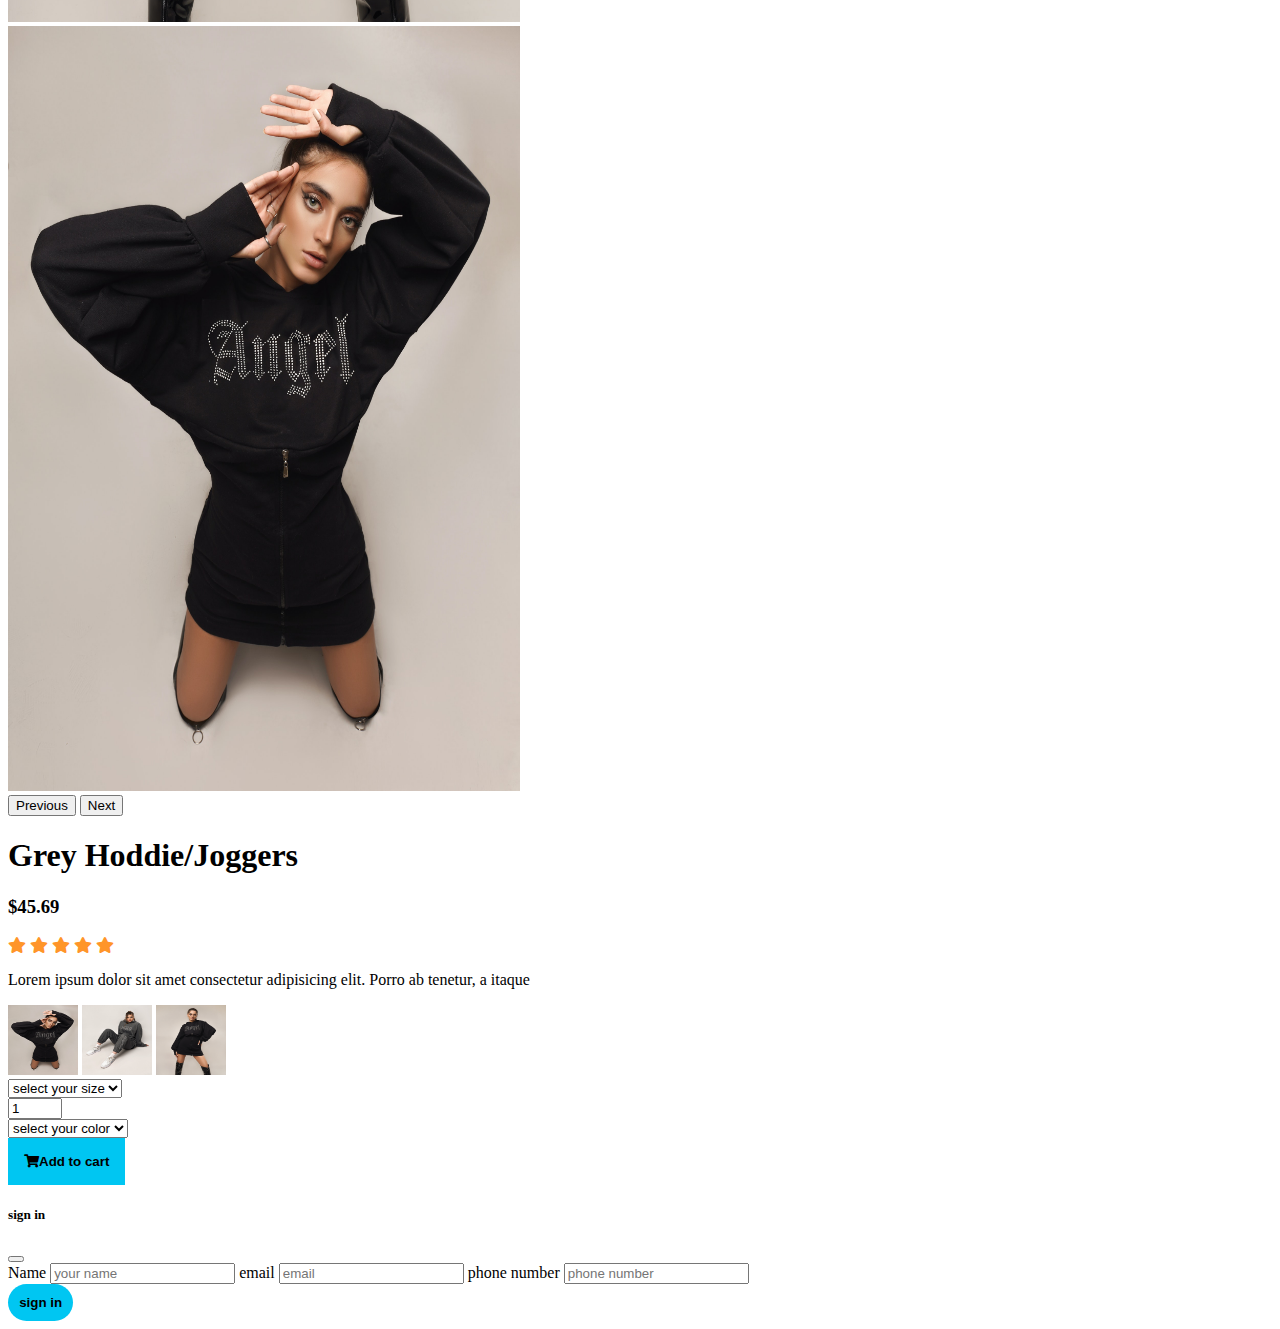
<file: view.html>
<!doctype html>
<html lang="en">
  <head>
    <!-- Required meta tags -->
    <meta charset="utf-8">
    <meta name="viewport" content="width=device-width, initial-scale=1">
    <link rel="stylesheet" href="style.css">
    <link rel="stylesheet" href="mobile.css">
    <!-- Bootstrap CSS -->
    <link rel="stylesheet" href="https://cdnjs.cloudflare.com/ajax/libs/font-awesome/5.15.4/css/all.min.css" integrity="sha512-1ycn6IcaQQ40/MKBW2W4Rhis/DbILU74C1vSrLJxCq57o941Ym01SwNsOMqvEBFlcgUa6xLiPY/NS5R+E6ztJQ==" crossorigin="anonymous" referrerpolicy="no-referrer" />
    <link href="https://cdn.jsdelivr.net/npm/bootstrap@5.0.2/dist/css/bootstrap.min.css" rel="stylesheet" integrity="sha384-EVSTQN3/azprG1Anm3QDgpJLIm9Nao0Yz1ztcQTwFspd3yD65VohhpuuCOmLASjC" crossorigin="anonymous">

    <title>Ecom</title>
  </head>
  <body>
  
    <nav class="navbar navbar-expand-lg navbar-light ">
      <div class="container-fluid">
        <a class="navbar-brand" href="/index.html">Ecom<span class="x">.</span></a>
        <button class="navbar-toggler" type="button" data-bs-toggle="collapse" data-bs-target="#navbarSupportedContent" aria-controls="navbarSupportedContent" aria-expanded="false" aria-label="Toggle navigation">
          <span class="navbar-toggler-icon"></span>
        </button>
        <div class="collapse navbar-collapse" id="navbarSupportedContent">
          <ul class="navbar-nav me-auto mb-2 ms-5 mb-lg-0">
            <li class="nav-item">
              <a class="nav-link active" aria-current="page" href="#">Home</a>
            </li>
            <li class="nav-item">
              <a class="nav-link" href="#">Categories</a>
            </li>
            <li class="nav-item">
              <a class="nav-link" href="#">products</a>
            </li>
            <li class="nav-item">
              <a class="nav-link" href="#">Latest</a>
            </li>
            <li class="nav-item">
              <a class="nav-link" href="#">About</a>
            </li>
            <li class="nav-item">
              <a class="nav-link" href="#">Contact</a>
            </li>
            
            
          </ul>
          <div class="d-flex">
            <input class=" me-2 search" type="search" placeholder="Search" aria-label="Search">
            <span class="icon">
              <a href="/cart.html">
              <i class="fas fa-shopping-cart fa-1x i1"></i>
              </a>
              <span class="icon1">04</span>
              <i class="far fa-heart fa-1x i1"></i>
              <span class="icon1">08</span>
            </span>
            <button class="btn-1" data-bs-toggle="modal" data-bs-target="#exampleModal">Sign in</button>
          </div>
        </div>
      </div>
    </nav>

<section>
  <div class="container">
    <div class="row mb-5 mt-5">
      <div class="col-md-6">
        <div id="carouselExampleControlsNoTouching" class="carousel slide" data-bs-touch="false" data-bs-interval="false">
          <div class="carousel-inner">
            <div class="carousel-item active">
              <img src="images/26.jpg" class="img-n" alt="">
            </div>
            <div class="carousel-item">
              <img src="images/27.jpg" class="img-n" alt="">
            </div>
            <div class="carousel-item">
              <img src="images/25.jpg" class="img-n" alt="">
            </div>
          </div>
          <button class="carousel-control-prev" type="button" data-bs-target="#carouselExampleControlsNoTouching" data-bs-slide="prev">
            <span class="carousel-control-prev-icon" aria-hidden="true"></span>
            <span class="visually-hidden">Previous</span>
          </button>
          <button class="carousel-control-next" type="button" data-bs-target="#carouselExampleControlsNoTouching" data-bs-slide="next">
            <span class="carousel-control-next-icon" aria-hidden="true"></span>
            <span class="visually-hidden">Next</span>
          </button>
        </div>
      </div>
<div class="col-md-6">
  <h1>Grey Hoddie/Joggers</h1>
  <h3 class="mt-3">$45.69</h3>
  <div class="star">
                <i class="fas fa-star"></i>
                <i class="fas fa-star"></i>
                <i class="fas fa-star"></i>
                <i class="fas fa-star"></i>
                <i class="fas fa-star"></i>
              </div>
  <p class="lead mt-3">Lorem ipsum dolor sit amet consectetur adipisicing elit. Porro ab tenetur, a itaque</p>
  <img src="images/25.jpg" class="view-img" alt="">
  <img src="images/26.jpg" class="view-img" alt="">
  <img src="images/27.jpg" class="view-img" alt="">
  <br>
  <select class="mt-3">
    <option value="">select your size</option>
    <option value="">size-S</option>
    <option value="">size-M</option>
    <option value="">size-L</option>
    <option value="">size-XL</option>
  </select>
  <br>
  <input class="inputnum mt-3" type="number"value="1" min="1">
  <br>
  <select class="mt-3">
    <option value="">select your color</option>
    <option value="">Green</option>
    <option value="">Red</option>
    <option value="">Blue</option>
    <option value="">Yellow</option>
  </select>
  <br>
  <button class="btn-v mt-3">
    <i class="fas fa-shopping-cart me-2"></i>Add to cart
  </button>
</div>

    </div>
  </div>
</section>

    <div class="modal fade" id="exampleModal" tabindex="-1" aria-labelledby="exampleModalLabel" aria-hidden="true">
      <div class="modal-dialog">
        <div class="modal-content">
          <div class="modal-header">
            <h5 class="modal-title" id="exampleModalLabel">sign in</h5>
            <button type="button" class="btn-close" data-bs-dismiss="modal" aria-label="Close"></button>
          </div>
          <div class="modal-body">
            <form>
              <label>Name</label>
              <input type="text" class="form-control" placeholder="your name">
              <label>email</label>
              <input type="email" class="form-control" placeholder="email">
              <label>phone number</label>
              <input type="text" class="form-control" placeholder="phone number">
            </form>
          </div>
          <div class="modal-footer">
          
            <button type="button" class="btn-1">sign in</button>
          </div>
        </div>
      </div>
    </div>
  
    <script src="https://cdn.jsdelivr.net/npm/bootstrap@5.0.2/dist/js/bootstrap.bundle.min.js" integrity="sha384-MrcW6ZMFYlzcLA8Nl+NtUVF0sA7MsXsP1UyJoMp4YLEuNSfAP+JcXn/tWtIaxVXM" crossorigin="anonymous"></script>

   
  </body>
</html>
</file>
<file: style.css>
@import url("https://fonts.googleapis.com/css2?family=Dancing+Script:wght@500&family=Oswald:wght@600&family=Roboto+Condensed:wght@700&family=Uchen&display=swap");
/* font-family: 'Dancing Script', cursive;
font-family: 'Oswald', sans-serif;
font-family: 'Roboto Condensed', sans-serif;
font-family: 'Uchen', serif; */
.navbar {
  height: 5rem;
  background-color: white;
  color: black;
  position: sticky !important;
  top: 0 !important;
  z-index: 2 !important;
}
.navbar .navbar-brand {
  color: black;
  font-family: "Oswald", sans-serif;
  font-size: 2.5rem;
}
.navbar ul li a {
  color: black !important;
  font-family: "Roboto Condensed", sans-serif;
  font-size: 1.4rem;
  font-weight: 700;
}
.x {
  color: #00c6f2;
}
.search {
  border-radius: 5rem;
  border: 1px solid #00c6f2;
  outline: none;
  padding: 0.1rem;
  height: 3rem;
}
.icon {
  font-size: 20px;
  height: 35px;
  display: flex;
  align-items: center;
}
.navbar a {
  color: black;
}
.i1 {
  background-color: #dff9ff;
  padding: 1rem;
  border-radius: 50%;
}
.icon1 {
  position: relative;
  top: -15px;
  right: 10px;
  width: 28px;
  height: 30px;
  background-color: #00c6f2;
  padding-left: 0.2rem;
  border-radius: 50%;
}
.btn-1 {
  background-color: #00c6f2;
  padding: 0.7rem;
  font-weight: bold;
  border-radius: 2rem;
  color: black;
  border: none;
  text-decoration: none;
}
.navbar ul li a:hover {
  border-bottom: 3px solid #000;
}
.img-1 {
  background: url("images/01c.jpg");
  background-repeat: no-repeat;
  background-position: center;
  background-size: cover;
  height: 75vh;
}
.img-2 {
  background: url("images/02c.jpg");
  background-repeat: no-repeat;
  background-position: center;
  background-size: cover;
  height: 75vh;
}
.img-3 {
  background: url("images/03c.jpg");
  background-repeat: no-repeat;
  background-position: center;
  background-size: cover;
  height: 75vh;
}
.text-area {
  font-family: "Roboto Condensed", sans-serif;
  margin-bottom: 6rem;
}
.item1::before {
  content: "";
  display: block;
  background: rgba(0, 0, 0, 0.7);
  height: 75vh;
  position: absolute;
  top: 0;
  right: 0;
  left: 0;
}
.img-card {
  height: 50vh;
  border-radius: 10%;
}
.c-2 {
  position: absolute;
  top: 50%;
  right: 0;
  left: 0;
  color: white;
  display: flex;
  align-items: center;
  justify-content: center;
}
.c-1 {
  position: absolute;
  top: 20%;
  right: 0;
  left: 0;
  color: #00c6f2;
  z-index: 1;
  font-family: "Dancing Script", cursive;
}
.overlay-c {
  background-color: rgba(0, 0, 0, 0.7);
  height: 50vh;
  border-radius: 10%;
  position: absolute;
  top: 0;
}
.btn-2 {
  position: absolute;
  top: 70%;
  right: 0;
  left: 35%;
  border: 1px solid white !important;
  background-color: rgba(0, 0, 0, 0.1);
  color: white;
  padding: 0.7rem;
  font-weight: bold;
  border-radius: 2rem;
  border: none;
}
.btn-2:hover {
  background-color: white;
  color: #000;
}
.card {
  border: none !important;
}
.categories {
  font-family: "Uchen", serif;
  font-weight: bolder;
  font-size: 2.9rem;
}
.fa-star {
  color: #ff9529;
}
.card-1 {
  width: 22rem;
}
.image-hero {
  background-image: url("images/23.jpg");
  height: 60vh;
  background-position: center;
  background-size: cover;
}
.overlay {
  background-color: rgba(0, 0, 0, 0.7);
  height: 60vh;
}
.tex {
  font-family: "Dancing Script", cursive;
  font-size: 5.2rem;
}
footer {
  background-color: #1e2021;
  color: white;
  font-size: 1.1rem;
  text-align: center;
  height: 26vh;
  padding-top: 3.5rem;
}
.img-n {
  height: 85vh;
  width: 40vw;
}
.view-img {
  height: 70px;
  width: 70px;
}
.btn-v {
  background-color: #00c6f2;
  border: none;
  padding: 1rem;
  font-weight: bold;
}
.inputnum {
  width: 2.9rem;
}
.cart-img {
  width: 11rem;
  height: 12rem;
}
.content-table {
  border-collapse: collapse;
  margin: 25px 0px;
  font-size: 1.2rem;
  width: 70rem;
  border-radius: 5px 5px 0px 0px;
  overflow: hidden;
  box-shadow: 0 0 20px rgba(0, 0, 0, 0.15);
}
.content-table thead tr {
  background-color: #009879;
  color: #fff;
  text-align: left;
  font-weight: bold;
  font-family: "Oswald", sans-serif;
}
td {
  font-size: 1.2rem;
  font-family: "Oswald", sans-serif;
}
.cart-image {
  width: 11rem;
  height: 12rem;
}
.check {
  font-family: "Oswald", sans-serif;
}
.btn-c {
  font-size: 1.5rem;
  font-family: "Oswald", sans-serif;
}
</file>
<file: mobile.css>
@media (max-width: 600px) {
  .col-sm-4 {
    height: 100vh;
    width: 100vw;
    display: flex;
    align-items: center;
    justify-content: center;
    margin-bottom: 4rem;
  }
  .about-p {
    display: none;
    text-align: center;
  }
  .content-table {
    width: 28rem;
    overflow: hidden;
  }
  .check {
    display: flex;
    flex-direction: column;
    justify-content: center;
    align-items: center;
    overflow: hidden;
  }
  .img-n {
    height: 70vh;
    width: 100vw;
  }
  .navbar ul li a {
    color: white !important;
  }
}
</file>
